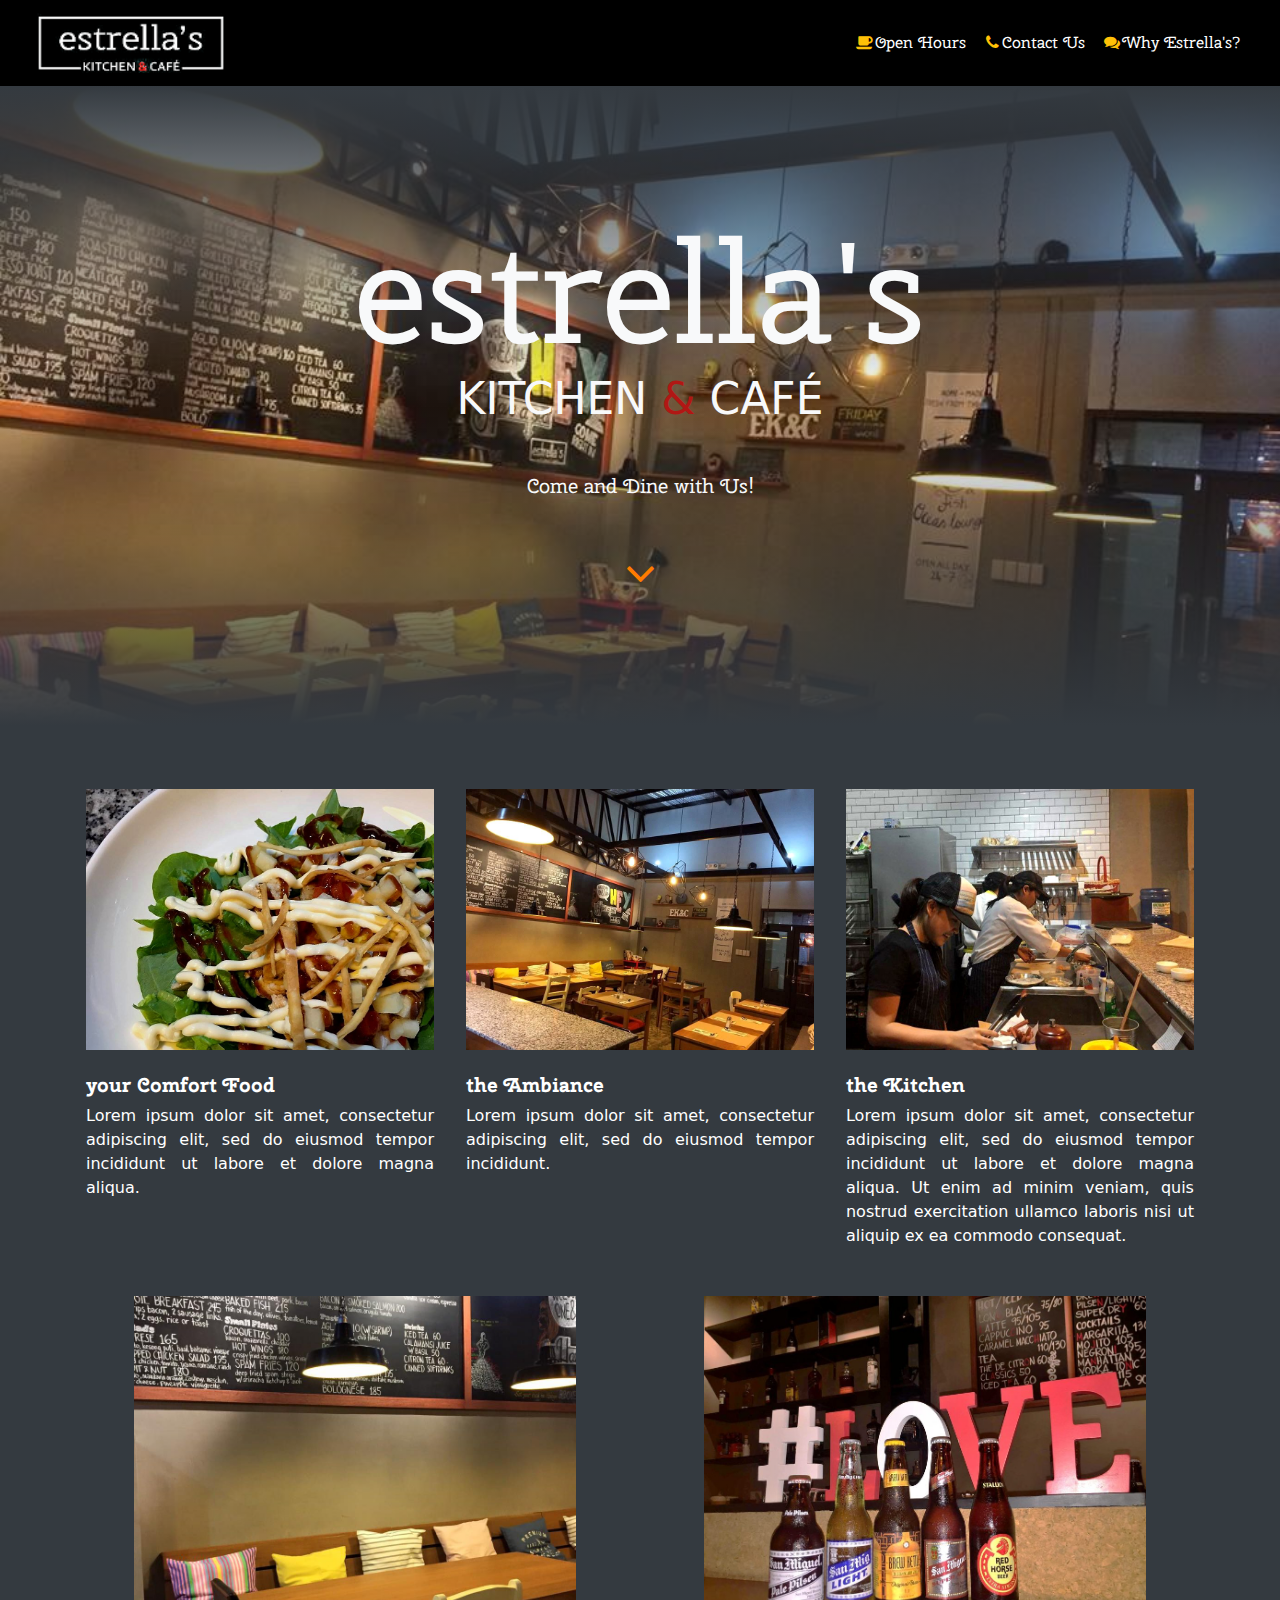
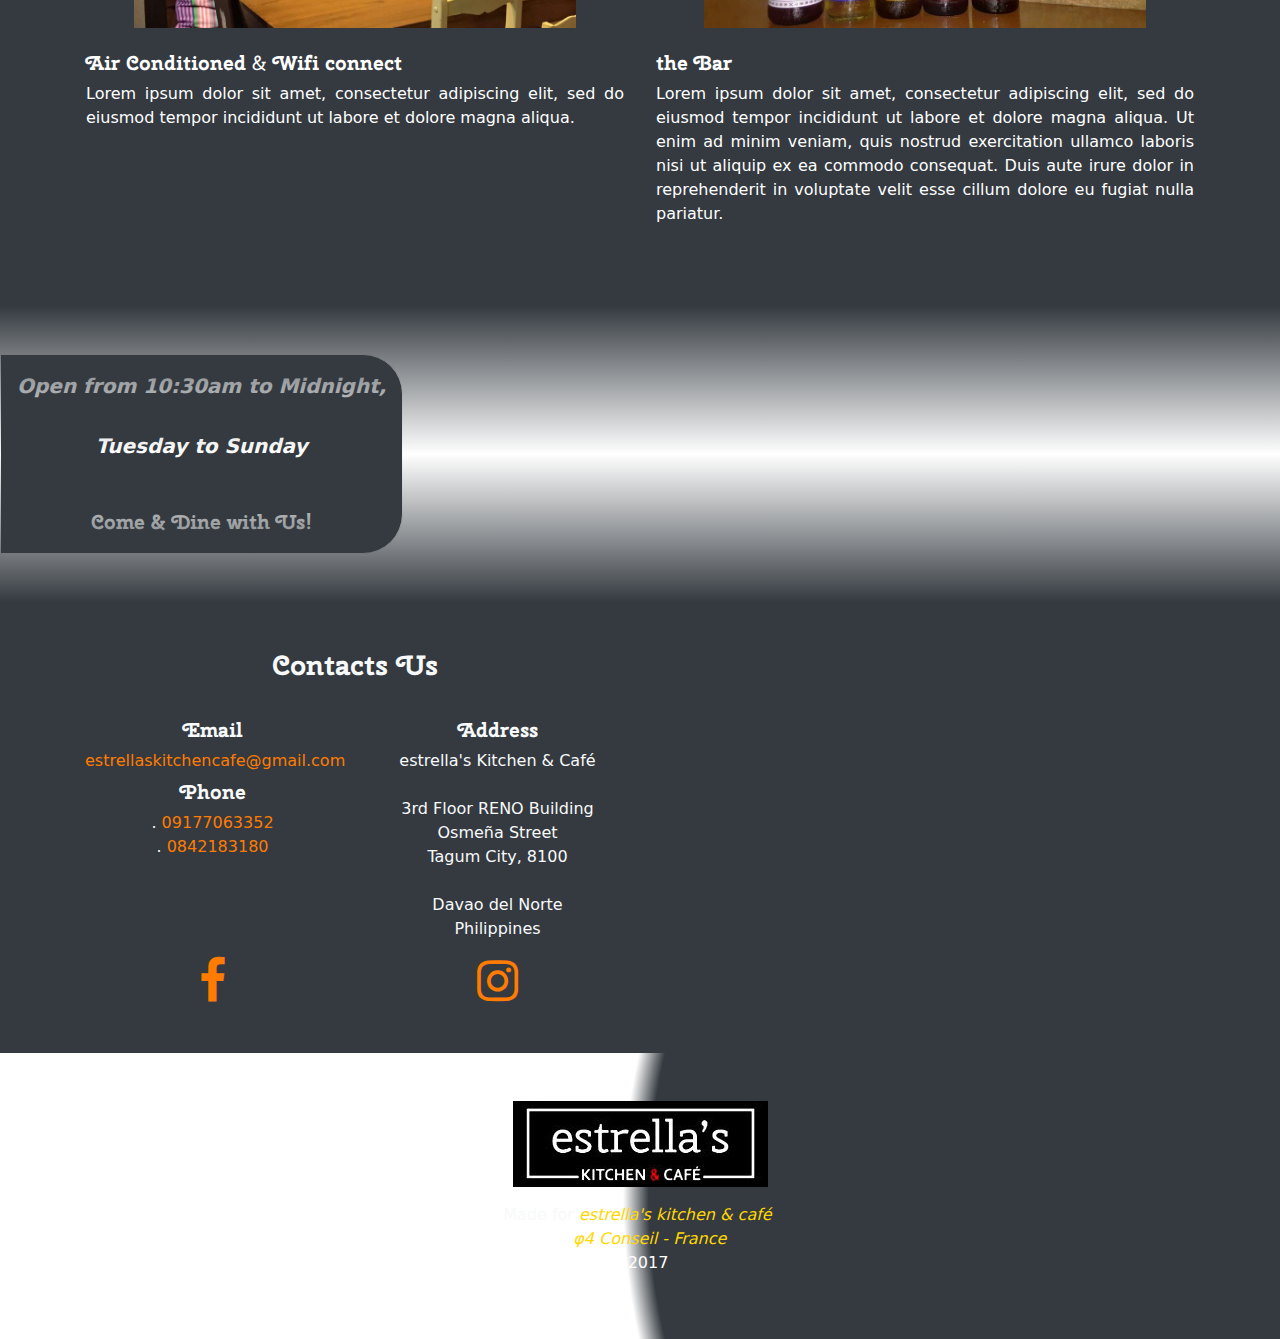
<file: index.html>
<!DOCTYPE html>
<html>

<head>
  <meta charset="UTF-8">
  <meta http-equiv="X-UA-Compatible" content="IE=edge">
  <meta name="viewport" content="width=device-width, initial-scale=1">
  <meta name="keywords" content="restaurant, tagum city">
  <meta name="description" content="Come &amp; dine with Us!">
  <title>estrella's kitchen &amp; café</title>
  <base href="https://zephir2008.github.io/Estrellas2/">
  <link rel="stylesheet" href="css/main.css" type="text/css">
  <!-- <link rel="stylesheet" href="https://cdnjs.cloudflare.com/ajax/libs/font-awesome/4.7.0/css/font-awesome.min.css" type="text/css"> -->
  <link rel="stylesheet" href="css/font-awesome.min.css" type="text/css">
  <!-- <link rel="stylesheet" href="https://fonts.googleapis.com/icon?family=Material+Icons"> -->
  <!-- <base href="/srv/http/Estrellas/"> -->
  <link rel="icon" href="image/foodLogo.jpg"> </head>

<body>
  <div class="to-top">
    <a href="#top" id="MVTOP" class="js-scrollTo"><i class="fa fa-angle-double-up text-warning fa-3x"></i></a>
  </div>
  <nav class="navbar navbar-expand-md navbar-light my-6 bgBlack fixed-top bg-dark" id="HEAD">
    <div class="container-fluid">
      <a class="navbar-brand js-scrollTo" href="#top">
        <img src="image/grpLOGO White.png" width="200" height="60" class="d-inline-block align-top" alt=""> </a>
      <button class="navbar-toggler navbar-toggler-right bg-light" type="button" data-toggle="collapse" data-target="#navbar3SupportedContent" aria-controls="navbar3SupportedContent" aria-expanded="false" aria-label="Toggle navigation"> <span class="navbar-toggler-icon"></span> </button>
      <div class="collapse navbar-collapse text-center justify-content-end" id="navbar3SupportedContent">
        <ul class="navbar-nav">
          <li class="nav-item estrellas">
            <a class="nav-link text-white js-scrollTo" href="#HOURS"><i class="fa fa-fw fa-coffee text-warning"></i>Open Hours</a>
          </li>
          <li class="nav-item estrellas">
            <a class="nav-link text-white js-scrollTo" href="#CONTACT"><i class="fa fa-fw fa-phone text-warning"></i>Contact Us</a>
          </li>
          <li class="nav-item estrellas">
            <a class="nav-link text-white js-scrollTo" href="#WHY"><i class="fa fa-fw fa-comments text-warning"></i>Why Estrella's?</a>
          </li>
        </ul>
      </div>
    </div>
  </nav>
  <div class="text-center lockTop spacetop py-3 dbl-gradient-orverlay-dark" style="background-image: url(&quot;image/D2a1.jpg&quot;);" id="top">
    <div class="container py-3">
      <div class="row">
        <div class="col-md-12 my-5 py-5">
          <h1 class="mb-1 autosize text-light autosize1">estrella's</h1>
          <p class="mb-5 my-0 text-uppercase display-4 text-light autosize2"><b>kitchen <span style="color: #B11714;">&amp;</span> café</b></p>
          <p class="lead mb-5 estrellas display-5 my-0 text-light">Come and Dine with Us!</p>
          <a href="#WHY" class="js-scrollTo"><i class="fa d-inline fa-angle-down fa-3x"></i></a>
        </div>
      </div>
    </div>
  </div>
  <div class="text-light bg-dark py-5" id="WHY">
    <div class="container">
      <div class="row">
        <div class="col-md-4 onover p-3">
          <a href="html/comfortfood.html" class="">
            <img class="img-fluid d-block mb-4" src="image/gallery/f_salad.jpg">
            <h5 class="text-white"><b>your Comfort Food</b>
              <br> </h5>
            <p class="mt-1 text-justify text-white">Lorem ipsum dolor sit amet, consectetur adipiscing elit, sed do eiusmod tempor incididunt ut labore et dolore magna aliqua. </p>
          </a>
        </div>
        <div class="col-md-4 onover p-3">
          <a href="html/ambiance.html" class="bg-dark">
            <img class="img-fluid d-block mb-4" src="image/gallery/s_room.jpg">
            <h5 class="text-white"><b>the Ambiance</b>
              <br> </h5>
            <p class="mt-1 text-justify text-white">Lorem ipsum dolor sit amet, consectetur adipiscing elit, sed do eiusmod tempor incididunt.</p>
          </a>
        </div>
        <div class="col-md-4 onover p-3">
          <a href="html/kitchen.html">
            <img class="img-fluid d-block mb-4" src="image/gallery/s_team.jpg">
            <h5 class="text-white"><b>the Kitchen</b></h5>
            <p class="mt-1 text-justify text-white">Lorem ipsum dolor sit amet, consectetur adipiscing elit, sed do eiusmod tempor incididunt ut labore et dolore magna aliqua. Ut enim ad minim veniam, quis nostrud exercitation ullamco laboris nisi ut aliquip ex ea commodo consequat.</p>
          </a>
        </div>
      </div>
      <div class="row">
        <div class="col-md-6 onover p-3">
          <a href="html/acwifi.html">
            <img class="img-fluid d-block mb-4 px-5" src="image/gallery/s_banket.jpg">
            <h5 class="text-white"><b>Air Conditioned</b> &amp;&nbsp;<b>Wifi connect</b></h5>
            <p class="mt-1 text-justify text-white">Lorem ipsum dolor sit amet, consectetur adipiscing elit, sed do eiusmod tempor incididunt ut labore et dolore magna aliqua.</p>
          </a>
        </div>
        <div class="col-md-6 onover p-3">
          <a href="html/bar.html">
            <img class="img-fluid d-block mb-4 px-5" src="image/gallery/f_beer.jpg">
            <h5 class="text-white"><b>the Bar</b></h5>
            <p class="mt-1 text-justify text-white">Lorem ipsum dolor sit amet, consectetur adipiscing elit, sed do eiusmod tempor incididunt ut labore et dolore magna aliqua. Ut enim ad minim veniam, quis nostrud exercitation ullamco laboris nisi ut aliquip ex ea commodo consequat. Duis aute
              irure dolor in reprehenderit in voluptate velit esse cillum dolore eu fugiat nulla pariatur.</p>
          </a>
        </div>
      </div>
    </div>
  </div>
  <div class="py-5 text-white imglock dbl-gradient-orverlay dbl-gradient-orverlay-dark" id="HOURS" style="background-image: url(&quot;image/gallery/s_people.jpg&quot;);">
    <div class="container-fluid">
      <div class="row w-50 text-center">
        <div class="roundbox p-3 text-white bg-dark border border-light">
          <p class="lead BoldText"><i>Open from 10:30am to Midnight,<br><br>Tuesday to Sunday</i>
            <br>
            <br> </p>
          <p class="lead m-0 estrellas BoldText text-center"><b class="">Come &amp; Dine with Us!</b></p>
        </div>
      </div>
    </div>
  </div>
  <!-- <script src="https://code.jquery.com/jquery-3.2.1.slim.min.js" integrity="sha384-KJ3o2DKtIkvYIK3UENzmM7KCkRr/rE9/Qpg6aAZGJwFDMVNA/GpGFF93hXpG5KkN" crossorigin="anonymous"></script> -->
  <div class="Sized280 text-light py-5 bg-dark" id="CONTACT">
    <div class="container">
      <div class="row">
        <div class="col-md-6 text-center align-self-center">
          <h3><b>Contacts Us</b>
            <br>
            <br> </h3>
          <div class="row">
            <div class="col-md-6">
              <h5><b>Email</b></h5>
              <p class="mb-2">
                <a href="mailto:estrellaskitchencafe@gmail.com">estrellaskitchencafe@gmail.com</a>
              </p>
              <h5><b>Phone</b></h5>
              <p class="mb-2">.
                <a href="tel:09177063352">09177063352</a>
                <br>.
                <a href="tel:0842183180">0842183180</a>
              </p>
            </div>
            <div class="col-md-6">
              <h5><b>Address</b></h5>
              <p class="mb-8">estrella's Kitchen &amp; Café
                <br>
                <br>3rd Floor RENO Building
                <br>Osmeña Street
                <br>Tagum City, 8100
                <br>
                <br>Davao del Norte
                <br>Philippines</p>
            </div>
          </div>
          <div class="row">
            <div class="col-md-6">
              <a href="https://www.facebook.com/estrellaskitchencafe/" target="blank"><i class="fa fa-3x fa-facebook"></i></a>
            </div>
            <div class="col-md-6">
              <a href="https://www.instagram.com/estrellaskitchencafe/" target="blank"><i class="fa fa-3x fa-instagram"></i></a>
            </div>
            <!--<div class="col-md-6">--></div>
        </div>
        <div class="col-md-6 text-center align-self-center">
          <div class="google-map2">
            <iframe style="border:0" allowfullscreen="" frameborder="0" class="google-map2" src="https://www.google.com/maps/embed/v1/place?key=AIzaSyA0Dx_boXQiwvdz8sJHoYeZNVTdoWONYkU&amp;q=place_id:ChIJmT8fYQ1T-TIR_D5tF3x8zJ4"></iframe>
          </div>
        </div>
      </div>
    </div>
  </div>
  <div class="imglock text-white py-5 gradient-slash" style="background-image: url(&quot;image/gallery/s_people.jpg&quot;);">
    <div class="container">
      <div class="row">
        <div class="col-md-12">
          <img class="img-fluid d-block mx-auto" src="image/foodLogo.jpg"> </div>
      </div>
      <div class="row">
        <div class="my-3 col-md-12 text-center">
          <p class="m-0 text-light" contenteditable="true">Made for <i style="color: gold">estrella's kitchen &amp; café</i>&nbsp; </p>
          <div>by <i style="color: gold">φ4 Conseil - France</i>&nbsp;</div>
          <div>©2017</div>
        </div>
      </div>
    </div>
  </div>
  <script src="js/jquery.min.js" type="text/javascript"></script>
  <!-- <script src="js/smooth-scroll.js" type="text/javascript"></script> -->
  <script src="https://cdnjs.cloudflare.com/ajax/libs/popper.js/1.11.0/umd/popper.min.js" crossorigin="anonymous" integrity="sha384-b/U6ypiBEHpOf/4+1nzFpr53nxSS+GLCkfwBdFNTxtclqqenISfwAzpKaMNFNmj4"></script>
  <script src="https://maxcdn.bootstrapcdn.com/bootstrap/4.0.0-beta/js/bootstrap.min.js" integrity="sha384-h0AbiXch4ZDo7tp9hKZ4TsHbi047NrKGLO3SEJAg45jXxnGIfYzk4Si90RDIqNm1" crossorigin="anonymous"></script>
  <script src="js/main.js" type="text/javascript"></script>
</body>

</html>
</file>
<file: css/main.css>
@import url("https://fonts.googleapis.com/css?family=Cherry Swash");
/*!
* Bootstrap 4.0.0-beta (https://getbootstrap.com)
* Copyright 2011-2017 The Bootstrap Authors
* Copyright 2011-2017 Twitter, Inc.
* Licensed under MIT (https://github.com/twbs/bootstrap/blob/master/LICENSE)
*/
.alert {
  padding: 0.75rem 1.25rem;
  margin-bottom: 1rem;
  border: 1px solid transparent;
  border-radius: 1rem; }

.alert-heading {
  color: inherit; }

.alert-link {
  font-weight: bold; }

.alert-dismissible .close {
  position: relative;
  top: -0.75rem;
  right: -1.25rem;
  padding: 0.75rem 1.25rem;
  color: inherit; }

.alert-primary {
  color: #004085;
  background-color: #cce5ff;
  border-color: #b8daff; }
  .alert-primary hr {
    border-top-color: #9fcdff; }
  .alert-primary .alert-link {
    color: #002752; }

.alert-secondary {
  color: #464a4e;
  background-color: #e7e8ea;
  border-color: #dddfe2; }
  .alert-secondary hr {
    border-top-color: #cfd2d6; }
  .alert-secondary .alert-link {
    color: #2e3133; }

.alert-success {
  color: #155724;
  background-color: #d4edda;
  border-color: #c3e6cb; }
  .alert-success hr {
    border-top-color: #b1dfbb; }
  .alert-success .alert-link {
    color: #0b2e13; }

.alert-info {
  color: #0c5460;
  background-color: #d1ecf1;
  border-color: #bee5eb; }
  .alert-info hr {
    border-top-color: #abdde5; }
  .alert-info .alert-link {
    color: #062c33; }

.alert-warning {
  color: #856404;
  background-color: #fff3cd;
  border-color: #ffeeba; }
  .alert-warning hr {
    border-top-color: #ffe8a1; }
  .alert-warning .alert-link {
    color: #533f03; }

.alert-danger {
  color: #721c24;
  background-color: #f8d7da;
  border-color: #f5c6cb; }
  .alert-danger hr {
    border-top-color: #f1b0b7; }
  .alert-danger .alert-link {
    color: #491217; }

.alert-light {
  color: #818182;
  background-color: #fefefe;
  border-color: #fdfdfe; }
  .alert-light hr {
    border-top-color: #ececf6; }
  .alert-light .alert-link {
    color: #686868; }

.alert-dark {
  color: #1b1e21;
  background-color: #d6d8d9;
  border-color: #c6c8ca; }
  .alert-dark hr {
    border-top-color: #b9bbbe; }
  .alert-dark .alert-link {
    color: #040505; }

.alert-ered {
  color: #5c0c0a;
  background-color: #efd1d0;
  border-color: #e9bebd; }
  .alert-ered hr {
    border-top-color: #e3abaa; }
  .alert-ered .alert-link {
    color: #2e0605; }

.badge {
  display: inline-block;
  padding: 0.25em 0.4em;
  font-size: 75%;
  font-weight: bold;
  line-height: 1;
  color: #fff;
  text-align: center;
  white-space: nowrap;
  vertical-align: baseline;
  border-radius: 1rem; }
  .badge:empty {
    display: none; }

.btn .badge {
  position: relative;
  top: -1px; }

.badge-pill {
  padding-right: 0.6em;
  padding-left: 0.6em;
  border-radius: 10rem; }

.badge-primary {
  color: #fff;
  background-color: #007bff; }
  .badge-primary[href]:focus, .badge-primary[href]:hover {
    color: #fff;
    text-decoration: none;
    background-color: #0062cc; }

.badge-secondary {
  color: #fff;
  background-color: #868e96; }
  .badge-secondary[href]:focus, .badge-secondary[href]:hover {
    color: #fff;
    text-decoration: none;
    background-color: #6c757d; }

.badge-success {
  color: #fff;
  background-color: #28a745; }
  .badge-success[href]:focus, .badge-success[href]:hover {
    color: #fff;
    text-decoration: none;
    background-color: #1e7e34; }

.badge-info {
  color: #fff;
  background-color: #17a2b8; }
  .badge-info[href]:focus, .badge-info[href]:hover {
    color: #fff;
    text-decoration: none;
    background-color: #117a8b; }

.badge-warning {
  color: #111;
  background-color: #ffc107; }
  .badge-warning[href]:focus, .badge-warning[href]:hover {
    color: #111;
    text-decoration: none;
    background-color: #d39e00; }

.badge-danger {
  color: #fff;
  background-color: #dc3545; }
  .badge-danger[href]:focus, .badge-danger[href]:hover {
    color: #fff;
    text-decoration: none;
    background-color: #bd2130; }

.badge-light {
  color: #111;
  background-color: #f8f9fa; }
  .badge-light[href]:focus, .badge-light[href]:hover {
    color: #111;
    text-decoration: none;
    background-color: #dae0e5; }

.badge-dark {
  color: #fff;
  background-color: #343a40; }
  .badge-dark[href]:focus, .badge-dark[href]:hover {
    color: #fff;
    text-decoration: none;
    background-color: #1d2124; }

.badge-ered {
  color: #fff;
  background-color: #b11714; }
  .badge-ered[href]:focus, .badge-ered[href]:hover {
    color: #fff;
    text-decoration: none;
    background-color: #83110f; }

.breadcrumb {
  padding: 0.75rem 1rem;
  margin-bottom: 1rem;
  list-style: none;
  background-color: #e9ecef;
  border-radius: 1rem; }
  .breadcrumb::after {
    display: block;
    clear: both;
    content: ""; }

.breadcrumb-item {
  float: left; }
  .breadcrumb-item + .breadcrumb-item::before {
    display: inline-block;
    padding-right: 0.5rem;
    padding-left: 0.5rem;
    color: #868e96;
    content: "/"; }
  .breadcrumb-item + .breadcrumb-item:hover::before {
    text-decoration: underline; }
  .breadcrumb-item + .breadcrumb-item:hover::before {
    text-decoration: none; }
  .breadcrumb-item.active {
    color: #868e96; }

.btn-group,
.btn-group-vertical {
  position: relative;
  display: inline-flex;
  vertical-align: middle; }
  .btn-group > .btn,
  .btn-group-vertical > .btn {
    position: relative;
    flex: 0 1 auto; }
    .btn-group > .btn:hover,
    .btn-group-vertical > .btn:hover {
      z-index: 2; }
    .btn-group > .btn:focus, .btn-group > .btn:active, .btn-group > .btn.active,
    .btn-group-vertical > .btn:focus,
    .btn-group-vertical > .btn:active,
    .btn-group-vertical > .btn.active {
      z-index: 2; }
  .btn-group .btn + .btn,
  .btn-group .btn + .btn-group,
  .btn-group .btn-group + .btn,
  .btn-group .btn-group + .btn-group,
  .btn-group-vertical .btn + .btn,
  .btn-group-vertical .btn + .btn-group,
  .btn-group-vertical .btn-group + .btn,
  .btn-group-vertical .btn-group + .btn-group {
    margin-left: -1px; }

.btn-toolbar {
  display: flex;
  flex-wrap: wrap;
  justify-content: flex-start; }
  .btn-toolbar .input-group {
    width: auto; }

.btn-group > .btn:not(:first-child):not(:last-child):not(.dropdown-toggle) {
  border-radius: 0; }

.btn-group > .btn:first-child {
  margin-left: 0; }
  .btn-group > .btn:first-child:not(:last-child):not(.dropdown-toggle) {
    border-top-right-radius: 0;
    border-bottom-right-radius: 0; }

.btn-group > .btn:last-child:not(:first-child),
.btn-group > .dropdown-toggle:not(:first-child) {
  border-top-left-radius: 0;
  border-bottom-left-radius: 0; }

.btn-group > .btn-group {
  float: left; }

.btn-group > .btn-group:not(:first-child):not(:last-child) > .btn {
  border-radius: 0; }

.btn-group > .btn-group:first-child:not(:last-child) > .btn:last-child,
.btn-group > .btn-group:first-child:not(:last-child) > .dropdown-toggle {
  border-top-right-radius: 0;
  border-bottom-right-radius: 0; }

.btn-group > .btn-group:last-child:not(:first-child) > .btn:first-child {
  border-top-left-radius: 0;
  border-bottom-left-radius: 0; }

.btn + .dropdown-toggle-split {
  padding-right: 0.5625rem;
  padding-left: 0.5625rem; }
  .btn + .dropdown-toggle-split::after {
    margin-left: 0; }

.btn-sm + .dropdown-toggle-split, .btn-group-sm > .btn + .dropdown-toggle-split {
  padding-right: 0.375rem;
  padding-left: 0.375rem; }

.btn-lg + .dropdown-toggle-split, .btn-group-lg > .btn + .dropdown-toggle-split {
  padding-right: 0.75rem;
  padding-left: 0.75rem; }

.btn-group-vertical {
  flex-direction: column;
  align-items: flex-start;
  justify-content: center; }
  .btn-group-vertical .btn,
  .btn-group-vertical .btn-group {
    width: 100%; }
  .btn-group-vertical > .btn + .btn,
  .btn-group-vertical > .btn + .btn-group,
  .btn-group-vertical > .btn-group + .btn,
  .btn-group-vertical > .btn-group + .btn-group {
    margin-top: -1px;
    margin-left: 0; }
  .btn-group-vertical > .btn:not(:first-child):not(:last-child) {
    border-radius: 0; }
  .btn-group-vertical:first-child:not(:last-child) {
    border-bottom-right-radius: 0;
    border-bottom-left-radius: 0; }
  .btn-group-vertical:last-child:not(:first-child) {
    border-top-left-radius: 0;
    border-top-right-radius: 0; }
  .btn-group-vertical > .btn-group:not(:first-child):not(:last-child) > .btn {
    border-radius: 0; }
  .btn-group-vertical > .btn-group:first-child:not(:last-child) > .btn:last-child,
  .btn-group-vertical > .btn-group:first-child:not(:last-child) > .dropdown-toggle {
    border-bottom-right-radius: 0;
    border-bottom-left-radius: 0; }
  .btn-group-vertical > .btn-group:last-child:not(:first-child) > .btn:first-child {
    border-top-left-radius: 0;
    border-top-right-radius: 0; }

[data-toggle="buttons"] > .btn input[type="radio"],
[data-toggle="buttons"] > .btn input[type="checkbox"],
[data-toggle="buttons"] > .btn-group > .btn input[type="radio"],
[data-toggle="buttons"] > .btn-group > .btn input[type="checkbox"] {
  position: absolute;
  clip: rect(0, 0, 0, 0);
  pointer-events: none; }

.btn {
  display: inline-block;
  font-weight: normal;
  text-align: center;
  white-space: nowrap;
  vertical-align: middle;
  user-select: none;
  border: 1px solid transparent;
  padding: 0.5rem 0.75rem;
  font-size: 1rem;
  line-height: 1.25;
  border-radius: 1rem;
  transition: background-color 0.15s ease-in-out, border-color 0.15s ease-in-out, box-shadow 0.15s ease-in-out; }
  .btn:focus, .btn:hover {
    text-decoration: none; }
  .btn:focus, .btn.focus {
    outline: 0;
    box-shadow: 0 0 0 3px rgba(0, 123, 255, 0.25); }
  .btn.disabled, .btn:disabled {
    opacity: .65; }
  .btn:active, .btn.active {
    background-image: none; }

a.btn.disabled,
fieldset[disabled] a.btn {
  pointer-events: none; }

.btn-primary {
  color: #fff;
  background-color: #007bff;
  border-color: #007bff; }
  .btn-primary:hover {
    color: #fff;
    background-color: #0069d9;
    border-color: #0062cc; }
  .btn-primary:focus, .btn-primary.focus {
    box-shadow: 0 0 0 3px rgba(0, 123, 255, 0.5); }
  .btn-primary.disabled, .btn-primary:disabled {
    background-color: #007bff;
    border-color: #007bff; }
  .btn-primary:active, .btn-primary.active,
  .show > .btn-primary.dropdown-toggle {
    background-color: #0069d9;
    background-image: none;
    border-color: #0062cc; }

.btn-secondary {
  color: #fff;
  background-color: #868e96;
  border-color: #868e96; }
  .btn-secondary:hover {
    color: #fff;
    background-color: #727b84;
    border-color: #6c757d; }
  .btn-secondary:focus, .btn-secondary.focus {
    box-shadow: 0 0 0 3px rgba(134, 142, 150, 0.5); }
  .btn-secondary.disabled, .btn-secondary:disabled {
    background-color: #868e96;
    border-color: #868e96; }
  .btn-secondary:active, .btn-secondary.active,
  .show > .btn-secondary.dropdown-toggle {
    background-color: #727b84;
    background-image: none;
    border-color: #6c757d; }

.btn-success {
  color: #fff;
  background-color: #28a745;
  border-color: #28a745; }
  .btn-success:hover {
    color: #fff;
    background-color: #218838;
    border-color: #1e7e34; }
  .btn-success:focus, .btn-success.focus {
    box-shadow: 0 0 0 3px rgba(40, 167, 69, 0.5); }
  .btn-success.disabled, .btn-success:disabled {
    background-color: #28a745;
    border-color: #28a745; }
  .btn-success:active, .btn-success.active,
  .show > .btn-success.dropdown-toggle {
    background-color: #218838;
    background-image: none;
    border-color: #1e7e34; }

.btn-info {
  color: #fff;
  background-color: #17a2b8;
  border-color: #17a2b8; }
  .btn-info:hover {
    color: #fff;
    background-color: #138496;
    border-color: #117a8b; }
  .btn-info:focus, .btn-info.focus {
    box-shadow: 0 0 0 3px rgba(23, 162, 184, 0.5); }
  .btn-info.disabled, .btn-info:disabled {
    background-color: #17a2b8;
    border-color: #17a2b8; }
  .btn-info:active, .btn-info.active,
  .show > .btn-info.dropdown-toggle {
    background-color: #138496;
    background-image: none;
    border-color: #117a8b; }

.btn-warning {
  color: #111;
  background-color: #ffc107;
  border-color: #ffc107; }
  .btn-warning:hover {
    color: #111;
    background-color: #e0a800;
    border-color: #d39e00; }
  .btn-warning:focus, .btn-warning.focus {
    box-shadow: 0 0 0 3px rgba(255, 193, 7, 0.5); }
  .btn-warning.disabled, .btn-warning:disabled {
    background-color: #ffc107;
    border-color: #ffc107; }
  .btn-warning:active, .btn-warning.active,
  .show > .btn-warning.dropdown-toggle {
    background-color: #e0a800;
    background-image: none;
    border-color: #d39e00; }

.btn-danger {
  color: #fff;
  background-color: #dc3545;
  border-color: #dc3545; }
  .btn-danger:hover {
    color: #fff;
    background-color: #c82333;
    border-color: #bd2130; }
  .btn-danger:focus, .btn-danger.focus {
    box-shadow: 0 0 0 3px rgba(220, 53, 69, 0.5); }
  .btn-danger.disabled, .btn-danger:disabled {
    background-color: #dc3545;
    border-color: #dc3545; }
  .btn-danger:active, .btn-danger.active,
  .show > .btn-danger.dropdown-toggle {
    background-color: #c82333;
    background-image: none;
    border-color: #bd2130; }

.btn-light {
  color: #111;
  background-color: #f8f9fa;
  border-color: #f8f9fa; }
  .btn-light:hover {
    color: #111;
    background-color: #e2e6ea;
    border-color: #dae0e5; }
  .btn-light:focus, .btn-light.focus {
    box-shadow: 0 0 0 3px rgba(248, 249, 250, 0.5); }
  .btn-light.disabled, .btn-light:disabled {
    background-color: #f8f9fa;
    border-color: #f8f9fa; }
  .btn-light:active, .btn-light.active,
  .show > .btn-light.dropdown-toggle {
    background-color: #e2e6ea;
    background-image: none;
    border-color: #dae0e5; }

.btn-dark {
  color: #fff;
  background-color: #343a40;
  border-color: #343a40; }
  .btn-dark:hover {
    color: #fff;
    background-color: #23272b;
    border-color: #1d2124; }
  .btn-dark:focus, .btn-dark.focus {
    box-shadow: 0 0 0 3px rgba(52, 58, 64, 0.5); }
  .btn-dark.disabled, .btn-dark:disabled {
    background-color: #343a40;
    border-color: #343a40; }
  .btn-dark:active, .btn-dark.active,
  .show > .btn-dark.dropdown-toggle {
    background-color: #23272b;
    background-image: none;
    border-color: #1d2124; }

.btn-ered {
  color: #fff;
  background-color: #b11714;
  border-color: #b11714; }
  .btn-ered:hover {
    color: #fff;
    background-color: #8f1310;
    border-color: #83110f; }
  .btn-ered:focus, .btn-ered.focus {
    box-shadow: 0 0 0 3px rgba(177, 23, 20, 0.5); }
  .btn-ered.disabled, .btn-ered:disabled {
    background-color: #b11714;
    border-color: #b11714; }
  .btn-ered:active, .btn-ered.active,
  .show > .btn-ered.dropdown-toggle {
    background-color: #8f1310;
    background-image: none;
    border-color: #83110f; }

.btn-outline-primary {
  color: #007bff;
  background-color: transparent;
  background-image: none;
  border-color: #007bff; }
  .btn-outline-primary:hover {
    color: #fff;
    background-color: #007bff;
    border-color: #007bff; }
  .btn-outline-primary:focus, .btn-outline-primary.focus {
    box-shadow: 0 0 0 3px rgba(0, 123, 255, 0.5); }
  .btn-outline-primary.disabled, .btn-outline-primary:disabled {
    color: #007bff;
    background-color: transparent; }
  .btn-outline-primary:active, .btn-outline-primary.active,
  .show > .btn-outline-primary.dropdown-toggle {
    color: #fff;
    background-color: #007bff;
    border-color: #007bff; }

.btn-outline-secondary {
  color: #868e96;
  background-color: transparent;
  background-image: none;
  border-color: #868e96; }
  .btn-outline-secondary:hover {
    color: #fff;
    background-color: #868e96;
    border-color: #868e96; }
  .btn-outline-secondary:focus, .btn-outline-secondary.focus {
    box-shadow: 0 0 0 3px rgba(134, 142, 150, 0.5); }
  .btn-outline-secondary.disabled, .btn-outline-secondary:disabled {
    color: #868e96;
    background-color: transparent; }
  .btn-outline-secondary:active, .btn-outline-secondary.active,
  .show > .btn-outline-secondary.dropdown-toggle {
    color: #fff;
    background-color: #868e96;
    border-color: #868e96; }

.btn-outline-success {
  color: #28a745;
  background-color: transparent;
  background-image: none;
  border-color: #28a745; }
  .btn-outline-success:hover {
    color: #fff;
    background-color: #28a745;
    border-color: #28a745; }
  .btn-outline-success:focus, .btn-outline-success.focus {
    box-shadow: 0 0 0 3px rgba(40, 167, 69, 0.5); }
  .btn-outline-success.disabled, .btn-outline-success:disabled {
    color: #28a745;
    background-color: transparent; }
  .btn-outline-success:active, .btn-outline-success.active,
  .show > .btn-outline-success.dropdown-toggle {
    color: #fff;
    background-color: #28a745;
    border-color: #28a745; }

.btn-outline-info {
  color: #17a2b8;
  background-color: transparent;
  background-image: none;
  border-color: #17a2b8; }
  .btn-outline-info:hover {
    color: #fff;
    background-color: #17a2b8;
    border-color: #17a2b8; }
  .btn-outline-info:focus, .btn-outline-info.focus {
    box-shadow: 0 0 0 3px rgba(23, 162, 184, 0.5); }
  .btn-outline-info.disabled, .btn-outline-info:disabled {
    color: #17a2b8;
    background-color: transparent; }
  .btn-outline-info:active, .btn-outline-info.active,
  .show > .btn-outline-info.dropdown-toggle {
    color: #fff;
    background-color: #17a2b8;
    border-color: #17a2b8; }

.btn-outline-warning {
  color: #ffc107;
  background-color: transparent;
  background-image: none;
  border-color: #ffc107; }
  .btn-outline-warning:hover {
    color: #fff;
    background-color: #ffc107;
    border-color: #ffc107; }
  .btn-outline-warning:focus, .btn-outline-warning.focus {
    box-shadow: 0 0 0 3px rgba(255, 193, 7, 0.5); }
  .btn-outline-warning.disabled, .btn-outline-warning:disabled {
    color: #ffc107;
    background-color: transparent; }
  .btn-outline-warning:active, .btn-outline-warning.active,
  .show > .btn-outline-warning.dropdown-toggle {
    color: #fff;
    background-color: #ffc107;
    border-color: #ffc107; }

.btn-outline-danger {
  color: #dc3545;
  background-color: transparent;
  background-image: none;
  border-color: #dc3545; }
  .btn-outline-danger:hover {
    color: #fff;
    background-color: #dc3545;
    border-color: #dc3545; }
  .btn-outline-danger:focus, .btn-outline-danger.focus {
    box-shadow: 0 0 0 3px rgba(220, 53, 69, 0.5); }
  .btn-outline-danger.disabled, .btn-outline-danger:disabled {
    color: #dc3545;
    background-color: transparent; }
  .btn-outline-danger:active, .btn-outline-danger.active,
  .show > .btn-outline-danger.dropdown-toggle {
    color: #fff;
    background-color: #dc3545;
    border-color: #dc3545; }

.btn-outline-light {
  color: #f8f9fa;
  background-color: transparent;
  background-image: none;
  border-color: #f8f9fa; }
  .btn-outline-light:hover {
    color: #fff;
    background-color: #f8f9fa;
    border-color: #f8f9fa; }
  .btn-outline-light:focus, .btn-outline-light.focus {
    box-shadow: 0 0 0 3px rgba(248, 249, 250, 0.5); }
  .btn-outline-light.disabled, .btn-outline-light:disabled {
    color: #f8f9fa;
    background-color: transparent; }
  .btn-outline-light:active, .btn-outline-light.active,
  .show > .btn-outline-light.dropdown-toggle {
    color: #fff;
    background-color: #f8f9fa;
    border-color: #f8f9fa; }

.btn-outline-dark {
  color: #343a40;
  background-color: transparent;
  background-image: none;
  border-color: #343a40; }
  .btn-outline-dark:hover {
    color: #fff;
    background-color: #343a40;
    border-color: #343a40; }
  .btn-outline-dark:focus, .btn-outline-dark.focus {
    box-shadow: 0 0 0 3px rgba(52, 58, 64, 0.5); }
  .btn-outline-dark.disabled, .btn-outline-dark:disabled {
    color: #343a40;
    background-color: transparent; }
  .btn-outline-dark:active, .btn-outline-dark.active,
  .show > .btn-outline-dark.dropdown-toggle {
    color: #fff;
    background-color: #343a40;
    border-color: #343a40; }

.btn-outline-ered {
  color: #b11714;
  background-color: transparent;
  background-image: none;
  border-color: #b11714; }
  .btn-outline-ered:hover {
    color: #fff;
    background-color: #b11714;
    border-color: #b11714; }
  .btn-outline-ered:focus, .btn-outline-ered.focus {
    box-shadow: 0 0 0 3px rgba(177, 23, 20, 0.5); }
  .btn-outline-ered.disabled, .btn-outline-ered:disabled {
    color: #b11714;
    background-color: transparent; }
  .btn-outline-ered:active, .btn-outline-ered.active,
  .show > .btn-outline-ered.dropdown-toggle {
    color: #fff;
    background-color: #b11714;
    border-color: #b11714; }

.btn-link {
  font-weight: normal;
  color: #FF7C00;
  background-color: transparent;
  border-radius: 0; }
  .btn-link:hover {
    color: #b35700;
    text-decoration: underline;
    background-color: transparent;
    border-color: transparent; }
  .btn-link:focus, .btn-link.focus {
    border-color: transparent;
    box-shadow: none; }
  .btn-link:disabled, .btn-link.disabled {
    color: #868e96; }

.btn-lg, .btn-group-lg > .btn {
  padding: 0.5rem 1rem;
  font-size: 1.25rem;
  line-height: 1.5;
  border-radius: 1.2rem; }

.btn-sm, .btn-group-sm > .btn {
  padding: 0.25rem 0.5rem;
  font-size: 0.875rem;
  line-height: 1.5;
  border-radius: 0.8rem; }

.btn-block {
  display: block;
  width: 100%; }

.btn-block + .btn-block {
  margin-top: 0.5rem; }

input[type="submit"].btn-block,
input[type="reset"].btn-block,
input[type="button"].btn-block {
  width: 100%; }

.card {
  position: relative;
  display: flex;
  flex-direction: column;
  min-width: 0;
  word-wrap: break-word;
  background-color: #fff;
  background-clip: border-box;
  border: 1px solid rgba(0, 0, 0, 0.125);
  border-radius: 1rem; }

.card-body {
  flex: 1 1 auto;
  padding: 1.25rem; }

.card-title {
  margin-bottom: 0.75rem; }

.card-subtitle {
  margin-top: -0.375rem;
  margin-bottom: 0; }

.card-text:last-child {
  margin-bottom: 0; }

.card-link:hover {
  text-decoration: none; }

.card-link + .card-link {
  margin-left: 1.25rem; }

.card > .list-group:first-child .list-group-item:first-child {
  border-top-left-radius: 1rem;
  border-top-right-radius: 1rem; }

.card > .list-group:last-child .list-group-item:last-child {
  border-bottom-right-radius: 1rem;
  border-bottom-left-radius: 1rem; }

.card-header {
  padding: 0.75rem 1.25rem;
  margin-bottom: 0;
  background-color: rgba(0, 0, 0, 0.03);
  border-bottom: 1px solid rgba(0, 0, 0, 0.125); }
  .card-header:first-child {
    border-radius: calc(1rem - 1px) calc(1rem - 1px) 0 0; }

.card-footer {
  padding: 0.75rem 1.25rem;
  background-color: rgba(0, 0, 0, 0.03);
  border-top: 1px solid rgba(0, 0, 0, 0.125); }
  .card-footer:last-child {
    border-radius: 0 0 calc(1rem - 1px) calc(1rem - 1px); }

.card-header-tabs {
  margin-right: -0.625rem;
  margin-bottom: -0.75rem;
  margin-left: -0.625rem;
  border-bottom: 0; }

.card-header-pills {
  margin-right: -0.625rem;
  margin-left: -0.625rem; }

.card-img-overlay {
  position: absolute;
  top: 0;
  right: 0;
  bottom: 0;
  left: 0;
  padding: 1.25rem; }

.card-img {
  width: 100%;
  border-radius: calc(1rem - 1px); }

.card-img-top {
  width: 100%;
  border-top-left-radius: calc(1rem - 1px);
  border-top-right-radius: calc(1rem - 1px); }

.card-img-bottom {
  width: 100%;
  border-bottom-right-radius: calc(1rem - 1px);
  border-bottom-left-radius: calc(1rem - 1px); }

.card-deck {
  display: flex;
  flex-direction: column; }
  .card-deck .card {
    margin-bottom: 15px; }
  @media (min-width: 576px) {
    .card-deck {
      flex-flow: row wrap;
      margin-right: -15px;
      margin-left: -15px; }
      .card-deck .card {
        display: flex;
        flex: 1 0 0%;
        flex-direction: column;
        margin-right: 15px;
        margin-bottom: 0;
        margin-left: 15px; } }

.card-group {
  display: flex;
  flex-direction: column; }
  .card-group .card {
    margin-bottom: 15px; }
  @media (min-width: 576px) {
    .card-group {
      flex-flow: row wrap; }
      .card-group .card {
        flex: 1 0 0%; }
        .card-group .card + .card {
          margin-bottom: 0;
          margin-left: 0;
          border-left: 0; }
        .card-group .card:first-child {
          border-top-right-radius: 0;
          border-bottom-right-radius: 0; }
          .card-group .card:first-child .card-img-top {
            border-top-right-radius: 0; }
          .card-group .card:first-child .card-img-bottom {
            border-bottom-right-radius: 0; }
        .card-group .card:last-child {
          border-top-left-radius: 0;
          border-bottom-left-radius: 0; }
          .card-group .card:last-child .card-img-top {
            border-top-left-radius: 0; }
          .card-group .card:last-child .card-img-bottom {
            border-bottom-left-radius: 0; }
        .card-group .card:not(:first-child):not(:last-child) {
          border-radius: 0; }
          .card-group .card:not(:first-child):not(:last-child) .card-img-top,
          .card-group .card:not(:first-child):not(:last-child) .card-img-bottom {
            border-radius: 0; } }

.card-columns .card {
  margin-bottom: 0.75rem; }

@media (min-width: 576px) {
  .card-columns {
    column-count: 3;
    column-gap: 1.25rem; }
    .card-columns .card {
      display: inline-block;
      width: 100%; } }

.carousel {
  position: relative; }

.carousel-inner {
  position: relative;
  width: 100%;
  overflow: hidden; }

.carousel-item {
  position: relative;
  display: none;
  align-items: center;
  width: 100%;
  transition: transform 0.6s ease;
  backface-visibility: hidden;
  perspective: 1000px; }

.carousel-item.active,
.carousel-item-next,
.carousel-item-prev {
  display: block; }

.carousel-item-next,
.carousel-item-prev {
  position: absolute;
  top: 0; }

.carousel-item-next.carousel-item-left,
.carousel-item-prev.carousel-item-right {
  transform: translateX(0); }
  @supports (transform-style: preserve-3d) {
    .carousel-item-next.carousel-item-left,
    .carousel-item-prev.carousel-item-right {
      transform: translate3d(0, 0, 0); } }

.carousel-item-next,
.active.carousel-item-right {
  transform: translateX(100%); }
  @supports (transform-style: preserve-3d) {
    .carousel-item-next,
    .active.carousel-item-right {
      transform: translate3d(100%, 0, 0); } }

.carousel-item-prev,
.active.carousel-item-left {
  transform: translateX(-100%); }
  @supports (transform-style: preserve-3d) {
    .carousel-item-prev,
    .active.carousel-item-left {
      transform: translate3d(-100%, 0, 0); } }

.carousel-control-prev,
.carousel-control-next {
  position: absolute;
  top: 0;
  bottom: 0;
  display: flex;
  align-items: center;
  justify-content: center;
  width: 15%;
  color: #fff;
  text-align: center;
  opacity: 0.5; }
  .carousel-control-prev:focus, .carousel-control-prev:hover,
  .carousel-control-next:focus,
  .carousel-control-next:hover {
    color: #fff;
    text-decoration: none;
    outline: 0;
    opacity: .9; }

.carousel-control-prev {
  left: 0; }

.carousel-control-next {
  right: 0; }

.carousel-control-prev-icon,
.carousel-control-next-icon {
  display: inline-block;
  width: 20px;
  height: 20px;
  background: transparent no-repeat center center;
  background-size: 100% 100%; }

.carousel-control-prev-icon {
  background-image: url("data:image/svg+xml;charset=utf8,%3Csvg xmlns='http://www.w3.org/2000/svg' fill='%23fff' viewBox='0 0 8 8'%3E%3Cpath d='M4 0l-4 4 4 4 1.5-1.5-2.5-2.5 2.5-2.5-1.5-1.5z'/%3E%3C/svg%3E"); }

.carousel-control-next-icon {
  background-image: url("data:image/svg+xml;charset=utf8,%3Csvg xmlns='http://www.w3.org/2000/svg' fill='%23fff' viewBox='0 0 8 8'%3E%3Cpath d='M1.5 0l-1.5 1.5 2.5 2.5-2.5 2.5 1.5 1.5 4-4-4-4z'/%3E%3C/svg%3E"); }

.carousel-indicators {
  position: absolute;
  right: 0;
  bottom: 10px;
  left: 0;
  z-index: 15;
  display: flex;
  justify-content: center;
  padding-left: 0;
  margin-right: 15%;
  margin-left: 15%;
  list-style: none; }
  .carousel-indicators li {
    position: relative;
    flex: 0 1 auto;
    width: 30px;
    height: 3px;
    margin-right: 3px;
    margin-left: 3px;
    text-indent: -999px;
    background-color: rgba(255, 255, 255, 0.5); }
    .carousel-indicators li::before {
      position: absolute;
      top: -10px;
      left: 0;
      display: inline-block;
      width: 100%;
      height: 10px;
      content: ""; }
    .carousel-indicators li::after {
      position: absolute;
      bottom: -10px;
      left: 0;
      display: inline-block;
      width: 100%;
      height: 10px;
      content: ""; }
  .carousel-indicators .active {
    background-color: #fff; }

.carousel-caption {
  position: absolute;
  right: 15%;
  bottom: 20px;
  left: 15%;
  z-index: 10;
  padding-top: 20px;
  padding-bottom: 20px;
  color: #fff;
  text-align: center; }

.close {
  float: right;
  font-size: 1.5rem;
  font-weight: bold;
  line-height: 1;
  color: #000;
  text-shadow: 0 1px 0 #fff;
  opacity: .5; }
  .close:focus, .close:hover {
    color: #000;
    text-decoration: none;
    opacity: .75; }

button.close {
  padding: 0;
  background: transparent;
  border: 0;
  -webkit-appearance: none; }

code,
kbd,
pre,
samp {
  font-family: "SFMono-Regular", Menlo, Monaco, Consolas, "Liberation Mono", "Courier New", monospace; }

code {
  padding: 0.2rem 0.4rem;
  font-size: 90%;
  color: #bd4147;
  background-color: #f8f9fa;
  border-radius: 1rem; }
  a > code {
    padding: 0;
    color: inherit;
    background-color: inherit; }

kbd {
  padding: 0.2rem 0.4rem;
  font-size: 90%;
  color: #fff;
  background-color: #212529;
  border-radius: 0.8rem; }
  kbd kbd {
    padding: 0;
    font-size: 100%;
    font-weight: bold; }

pre {
  display: block;
  margin-top: 0;
  margin-bottom: 1rem;
  font-size: 90%;
  color: #212529; }
  pre code {
    padding: 0;
    font-size: inherit;
    color: inherit;
    background-color: transparent;
    border-radius: 0; }

.pre-scrollable {
  max-height: 340px;
  overflow-y: scroll; }

.custom-control {
  position: relative;
  display: inline-flex;
  min-height: 1.5rem;
  padding-left: 1.5rem;
  margin-right: 1rem; }

.custom-control-input {
  position: absolute;
  z-index: -1;
  opacity: 0; }
  .custom-control-input:checked ~ .custom-control-indicator {
    color: #fff;
    background-color: #007bff; }
  .custom-control-input:focus ~ .custom-control-indicator {
    box-shadow: 0 0 0 1px white, 0 0 0 3px #007bff; }
  .custom-control-input:active ~ .custom-control-indicator {
    color: #fff;
    background-color: #b3d7ff; }
  .custom-control-input:disabled ~ .custom-control-indicator {
    background-color: #e9ecef; }
  .custom-control-input:disabled ~ .custom-control-description {
    color: #868e96; }

.custom-control-indicator {
  position: absolute;
  top: 0.25rem;
  left: 0;
  display: block;
  width: 1rem;
  height: 1rem;
  pointer-events: none;
  user-select: none;
  background-color: #ddd;
  background-repeat: no-repeat;
  background-position: center center;
  background-size: 50% 50%; }

.custom-checkbox .custom-control-indicator {
  border-radius: 1rem; }

.custom-checkbox .custom-control-input:checked ~ .custom-control-indicator {
  background-image: url("data:image/svg+xml;charset=utf8,%3Csvg xmlns='http://www.w3.org/2000/svg' viewBox='0 0 8 8'%3E%3Cpath fill='%23fff' d='M6.564.75l-3.59 3.612-1.538-1.55L0 4.26 2.974 7.25 8 2.193z'/%3E%3C/svg%3E"); }

.custom-checkbox .custom-control-input:indeterminate ~ .custom-control-indicator {
  background-color: #007bff;
  background-image: url("data:image/svg+xml;charset=utf8,%3Csvg xmlns='http://www.w3.org/2000/svg' viewBox='0 0 4 4'%3E%3Cpath stroke='%23fff' d='M0 2h4'/%3E%3C/svg%3E"); }

.custom-radio .custom-control-indicator {
  border-radius: 50%; }

.custom-radio .custom-control-input:checked ~ .custom-control-indicator {
  background-image: url("data:image/svg+xml;charset=utf8,%3Csvg xmlns='http://www.w3.org/2000/svg' viewBox='-4 -4 8 8'%3E%3Ccircle r='3' fill='%23fff'/%3E%3C/svg%3E"); }

.custom-controls-stacked {
  display: flex;
  flex-direction: column; }
  .custom-controls-stacked .custom-control {
    margin-bottom: 0.25rem; }
    .custom-controls-stacked .custom-control + .custom-control {
      margin-left: 0; }

.custom-select {
  display: inline-block;
  max-width: 100%;
  height: calc(2.25rem + 2px);
  padding: 0.375rem 1.75rem 0.375rem 0.75rem;
  line-height: 1.25;
  color: #495057;
  vertical-align: middle;
  background: #fff url("data:image/svg+xml;charset=utf8,%3Csvg xmlns='http://www.w3.org/2000/svg' viewBox='0 0 4 5'%3E%3Cpath fill='%23333' d='M2 0L0 2h4zm0 5L0 3h4z'/%3E%3C/svg%3E") no-repeat right 0.75rem center;
  background-clip: padding-box;
  background-size: 8px 10px;
  border: 1px solid rgba(0, 0, 0, 0.15);
  border-radius: 1rem;
  appearance: none; }
  .custom-select:focus {
    border-color: #80bdff;
    outline: none; }
    .custom-select:focus::-ms-value {
      color: #495057;
      background-color: #fff; }
  .custom-select:disabled {
    color: #868e96;
    background-color: #e9ecef; }
  .custom-select::-ms-expand {
    opacity: 0; }

.custom-select-sm {
  height: calc(1.8125rem + 2px);
  padding-top: 0.375rem;
  padding-bottom: 0.375rem;
  font-size: 75%; }

.custom-file {
  position: relative;
  display: inline-block;
  max-width: 100%;
  height: calc(2.25rem + 2px);
  margin-bottom: 0; }

.custom-file-input {
  min-width: 14rem;
  max-width: 100%;
  height: calc(2.25rem + 2px);
  margin: 0;
  opacity: 0; }
  .custom-file-input:focus ~ .custom-file-control {
    box-shadow: 0 0 0 0.075rem #fff, 0 0 0 0.2rem #007bff; }

.custom-file-control {
  position: absolute;
  top: 0;
  right: 0;
  left: 0;
  z-index: 5;
  height: calc(2.25rem + 2px);
  padding: 0.5rem 0.75rem;
  overflow: hidden;
  line-height: 1.25;
  color: #495057;
  pointer-events: none;
  user-select: none;
  background-color: #fff;
  background-clip: padding-box;
  border: 1px solid rgba(0, 0, 0, 0.15);
  border-radius: 1rem; }
  .custom-file-control:lang(en):empty::after {
    content: "Choose file..."; }
  .custom-file-control::before {
    position: absolute;
    top: 0;
    right: 0;
    z-index: 6;
    display: block;
    height: calc(2.25rem + 2px);
    padding: 0.5rem 0.75rem;
    line-height: 1.25;
    color: #495057;
    background-color: #e9ecef;
    border-left: 1px solid rgba(0, 0, 0, 0.15); }
  .custom-file-control:lang(en)::before {
    content: "Browse"; }

.dropup,
.dropdown {
  position: relative; }

.dropdown-toggle::after {
  display: inline-block;
  width: 0;
  height: 0;
  margin-left: 0.255em;
  vertical-align: 0.255em;
  content: "";
  border-top: 0.3em solid;
  border-right: 0.3em solid transparent;
  border-left: 0.3em solid transparent; }

.dropdown-toggle:empty::after {
  margin-left: 0; }

.dropup .dropdown-menu {
  margin-top: 0;
  margin-bottom: 0.125rem; }

.dropup .dropdown-toggle::after {
  border-top: 0;
  border-bottom: 0.3em solid; }

.dropdown-menu {
  position: absolute;
  top: 100%;
  left: 0;
  z-index: 1000;
  display: none;
  float: left;
  min-width: 10rem;
  padding: 0.5rem 0;
  margin: 0.125rem 0 0;
  font-size: 1rem;
  color: #292b2c;
  text-align: left;
  list-style: none;
  background-color: #fff;
  background-clip: padding-box;
  border: 1px solid rgba(0, 0, 0, 0.15);
  border-radius: 1rem; }

.dropdown-divider {
  height: 0;
  margin: 0.5rem 0;
  overflow: hidden;
  border-top: 1px solid #e9ecef; }

.dropdown-item {
  display: block;
  width: 100%;
  padding: 0.25rem 1.5rem;
  clear: both;
  font-weight: normal;
  color: #212529;
  text-align: inherit;
  white-space: nowrap;
  background: none;
  border: 0; }
  .dropdown-item:focus, .dropdown-item:hover {
    color: #16181b;
    text-decoration: none;
    background-color: #f8f9fa; }
  .dropdown-item.active, .dropdown-item:active {
    color: #fff;
    text-decoration: none;
    background-color: #007bff; }
  .dropdown-item.disabled, .dropdown-item:disabled {
    color: #868e96;
    background-color: transparent; }

.show > a {
  outline: 0; }

.dropdown-menu.show {
  display: block; }

.dropdown-header {
  display: block;
  padding: 0.5rem 1.5rem;
  margin-bottom: 0;
  font-size: 0.875rem;
  color: #868e96;
  white-space: nowrap; }

.form-control {
  display: block;
  width: 100%;
  padding: 0.5rem 0.75rem;
  font-size: 1rem;
  line-height: 1.25;
  color: #495057;
  background-color: #fff;
  background-image: none;
  background-clip: padding-box;
  border: 1px solid rgba(0, 0, 0, 0.15);
  border-radius: 1rem;
  transition: border-color ease-in-out 0.15s, box-shadow ease-in-out 0.15s; }
  .form-control::-ms-expand {
    background-color: transparent;
    border: 0; }
  .form-control:focus {
    color: #495057;
    background-color: #fff;
    border-color: #80bdff;
    outline: none; }
  .form-control::placeholder {
    color: #868e96;
    opacity: 1; }
  .form-control:disabled, .form-control[readonly] {
    background-color: #e9ecef;
    opacity: 1; }

select.form-control:not([size]):not([multiple]) {
  height: calc(2.25rem + 2px); }

select.form-control:focus::-ms-value {
  color: #495057;
  background-color: #fff; }

.form-control-file,
.form-control-range {
  display: block; }

.col-form-label {
  padding-top: calc(0.5rem - 1px * 2);
  padding-bottom: calc(0.5rem - 1px * 2);
  margin-bottom: 0; }

.col-form-label-lg {
  padding-top: calc(0.5rem - 1px * 2);
  padding-bottom: calc(0.5rem - 1px * 2);
  font-size: 1.25rem; }

.col-form-label-sm {
  padding-top: calc(0.25rem - 1px * 2);
  padding-bottom: calc(0.25rem - 1px * 2);
  font-size: 0.875rem; }

.col-form-legend {
  padding-top: 0.5rem;
  padding-bottom: 0.5rem;
  margin-bottom: 0;
  font-size: 1rem; }

.form-control-plaintext {
  padding-top: 0.5rem;
  padding-bottom: 0.5rem;
  margin-bottom: 0;
  line-height: 1.25;
  border: solid transparent;
  border-width: 1px 0; }
  .form-control-plaintext.form-control-sm, .input-group-sm > .form-control-plaintext.form-control,
  .input-group-sm > .form-control-plaintext.input-group-addon,
  .input-group-sm > .input-group-btn > .form-control-plaintext.btn, .form-control-plaintext.form-control-lg, .input-group-lg > .form-control-plaintext.form-control,
  .input-group-lg > .form-control-plaintext.input-group-addon,
  .input-group-lg > .input-group-btn > .form-control-plaintext.btn {
    padding-right: 0;
    padding-left: 0; }

.form-control-sm, .input-group-sm > .form-control,
.input-group-sm > .input-group-addon,
.input-group-sm > .input-group-btn > .btn {
  padding: 0.25rem 0.5rem;
  font-size: 0.875rem;
  line-height: 1.5;
  border-radius: 0.8rem; }

select.form-control-sm:not([size]):not([multiple]), .input-group-sm > select.form-control:not([size]):not([multiple]),
.input-group-sm > select.input-group-addon:not([size]):not([multiple]),
.input-group-sm > .input-group-btn > select.btn:not([size]):not([multiple]) {
  height: calc(1.8125rem + 2px); }

.form-control-lg, .input-group-lg > .form-control,
.input-group-lg > .input-group-addon,
.input-group-lg > .input-group-btn > .btn {
  padding: 0.5rem 1rem;
  font-size: 1.25rem;
  line-height: 1.5;
  border-radius: 1.2rem; }

select.form-control-lg:not([size]):not([multiple]), .input-group-lg > select.form-control:not([size]):not([multiple]),
.input-group-lg > select.input-group-addon:not([size]):not([multiple]),
.input-group-lg > .input-group-btn > select.btn:not([size]):not([multiple]) {
  height: calc(2.875rem + 2px); }

.form-group {
  margin-bottom: 1rem; }

.form-text {
  display: block;
  margin-top: 0.25rem; }

.form-row {
  display: flex;
  flex-wrap: wrap;
  margin-right: -5px;
  margin-left: -5px; }
  .form-row > .col,
  .form-row > [class*="col-"] {
    padding-right: 5px;
    padding-left: 5px; }

.form-check {
  position: relative;
  display: block;
  margin-bottom: 0.5rem; }
  .form-check.disabled .form-check-label {
    color: #868e96; }

.form-check-label {
  padding-left: 1.25rem;
  margin-bottom: 0; }

.form-check-input {
  position: absolute;
  margin-top: 0.25rem;
  margin-left: -1.25rem; }

.form-check-inline {
  display: inline-block;
  margin-right: 0.75rem; }
  .form-check-inline .form-check-label {
    vertical-align: middle; }

.invalid-feedback {
  display: none;
  margin-top: .25rem;
  font-size: .875rem;
  color: #dc3545; }

.invalid-tooltip {
  position: absolute;
  top: 100%;
  z-index: 5;
  display: none;
  width: 250px;
  padding: .5rem;
  margin-top: .1rem;
  font-size: .875rem;
  line-height: 1;
  color: #fff;
  background-color: rgba(220, 53, 69, 0.8);
  border-radius: .2rem; }

.was-validated .form-control:valid, .form-control.is-valid, .was-validated
.custom-select:valid,
.custom-select.is-valid {
  border-color: #28a745; }
  .was-validated .form-control:valid:focus, .form-control.is-valid:focus, .was-validated
  .custom-select:valid:focus,
  .custom-select.is-valid:focus {
    box-shadow: 0 0 0 0.2rem rgba(40, 167, 69, 0.25); }
  .was-validated .form-control:valid ~ .valid-feedback,
  .was-validated .form-control:valid ~ .valid-tooltip, .form-control.is-valid ~ .valid-feedback,
  .form-control.is-valid ~ .valid-tooltip, .was-validated
  .custom-select:valid ~ .valid-feedback,
  .was-validated
  .custom-select:valid ~ .valid-tooltip,
  .custom-select.is-valid ~ .valid-feedback,
  .custom-select.is-valid ~ .valid-tooltip {
    display: block; }

.was-validated .form-check-input:valid + .form-check-label, .form-check-input.is-valid + .form-check-label {
  color: #28a745; }

.was-validated .custom-control-input:valid ~ .custom-control-indicator, .custom-control-input.is-valid ~ .custom-control-indicator {
  background-color: rgba(40, 167, 69, 0.25); }

.was-validated .custom-control-input:valid ~ .custom-control-description, .custom-control-input.is-valid ~ .custom-control-description {
  color: #28a745; }

.was-validated .custom-file-input:valid ~ .custom-file-control, .custom-file-input.is-valid ~ .custom-file-control {
  border-color: #28a745; }
  .was-validated .custom-file-input:valid ~ .custom-file-control::before, .custom-file-input.is-valid ~ .custom-file-control::before {
    border-color: inherit; }

.was-validated .custom-file-input:valid:focus, .custom-file-input.is-valid:focus {
  box-shadow: 0 0 0 0.2rem rgba(40, 167, 69, 0.25); }

.was-validated .form-control:invalid, .form-control.is-invalid, .was-validated
.custom-select:invalid,
.custom-select.is-invalid {
  border-color: #dc3545; }
  .was-validated .form-control:invalid:focus, .form-control.is-invalid:focus, .was-validated
  .custom-select:invalid:focus,
  .custom-select.is-invalid:focus {
    box-shadow: 0 0 0 0.2rem rgba(220, 53, 69, 0.25); }
  .was-validated .form-control:invalid ~ .invalid-feedback,
  .was-validated .form-control:invalid ~ .invalid-tooltip, .form-control.is-invalid ~ .invalid-feedback,
  .form-control.is-invalid ~ .invalid-tooltip, .was-validated
  .custom-select:invalid ~ .invalid-feedback,
  .was-validated
  .custom-select:invalid ~ .invalid-tooltip,
  .custom-select.is-invalid ~ .invalid-feedback,
  .custom-select.is-invalid ~ .invalid-tooltip {
    display: block; }

.was-validated .form-check-input:invalid + .form-check-label, .form-check-input.is-invalid + .form-check-label {
  color: #dc3545; }

.was-validated .custom-control-input:invalid ~ .custom-control-indicator, .custom-control-input.is-invalid ~ .custom-control-indicator {
  background-color: rgba(220, 53, 69, 0.25); }

.was-validated .custom-control-input:invalid ~ .custom-control-description, .custom-control-input.is-invalid ~ .custom-control-description {
  color: #dc3545; }

.was-validated .custom-file-input:invalid ~ .custom-file-control, .custom-file-input.is-invalid ~ .custom-file-control {
  border-color: #dc3545; }
  .was-validated .custom-file-input:invalid ~ .custom-file-control::before, .custom-file-input.is-invalid ~ .custom-file-control::before {
    border-color: inherit; }

.was-validated .custom-file-input:invalid:focus, .custom-file-input.is-invalid:focus {
  box-shadow: 0 0 0 0.2rem rgba(220, 53, 69, 0.25); }

.form-inline {
  display: flex;
  flex-flow: row wrap;
  align-items: center; }
  .form-inline .form-check {
    width: 100%; }
  @media (min-width: 576px) {
    .form-inline label {
      display: flex;
      align-items: center;
      justify-content: center;
      margin-bottom: 0; }
    .form-inline .form-group {
      display: flex;
      flex: 0 0 auto;
      flex-flow: row wrap;
      align-items: center;
      margin-bottom: 0; }
    .form-inline .form-control {
      display: inline-block;
      width: auto;
      vertical-align: middle; }
    .form-inline .form-control-plaintext {
      display: inline-block; }
    .form-inline .input-group {
      width: auto; }
    .form-inline .form-control-label {
      margin-bottom: 0;
      vertical-align: middle; }
    .form-inline .form-check {
      display: flex;
      align-items: center;
      justify-content: center;
      width: auto;
      margin-top: 0;
      margin-bottom: 0; }
    .form-inline .form-check-label {
      padding-left: 0; }
    .form-inline .form-check-input {
      position: relative;
      margin-top: 0;
      margin-right: 0.25rem;
      margin-left: 0; }
    .form-inline .custom-control {
      display: flex;
      align-items: center;
      justify-content: center;
      padding-left: 0; }
    .form-inline .custom-control-indicator {
      position: static;
      display: inline-block;
      margin-right: 0.25rem;
      vertical-align: text-bottom; }
    .form-inline .has-feedback .form-control-feedback {
      top: 0; } }

.container {
  width: 100%;
  margin-right: auto;
  margin-left: auto;
  padding-right: 15px;
  padding-left: 15px; }
  @media (min-width: 576px) {
    .container {
      max-width: 540px; } }
  @media (min-width: 768px) {
    .container {
      max-width: 720px; } }
  @media (min-width: 992px) {
    .container {
      max-width: 960px; } }
  @media (min-width: 1200px) {
    .container {
      max-width: 1140px; } }

.container-fluid {
  width: 100%;
  width: 100%;
  margin-right: auto;
  margin-left: auto;
  padding-right: 15px;
  padding-left: 15px; }

.row {
  display: flex;
  flex-wrap: wrap;
  margin-right: -15px;
  margin-left: -15px; }

.no-gutters {
  margin-right: 0;
  margin-left: 0; }
  .no-gutters > .col,
  .no-gutters > [class*="col-"] {
    padding-right: 0;
    padding-left: 0; }

.col-1, .col-2, .col-3, .col-4, .col-5, .col-6, .col-7, .col-8, .col-9, .col-10, .col-11, .col-12, .col,
.col-auto, .col-sm-1, .col-sm-2, .col-sm-3, .col-sm-4, .col-sm-5, .col-sm-6, .col-sm-7, .col-sm-8, .col-sm-9, .col-sm-10, .col-sm-11, .col-sm-12, .col-sm,
.col-sm-auto, .col-md-1, .col-md-2, .col-md-3, .col-md-4, .col-md-5, .col-md-6, .col-md-7, .col-md-8, .col-md-9, .col-md-10, .col-md-11, .col-md-12, .col-md,
.col-md-auto, .col-lg-1, .col-lg-2, .col-lg-3, .col-lg-4, .col-lg-5, .col-lg-6, .col-lg-7, .col-lg-8, .col-lg-9, .col-lg-10, .col-lg-11, .col-lg-12, .col-lg,
.col-lg-auto, .col-xl-1, .col-xl-2, .col-xl-3, .col-xl-4, .col-xl-5, .col-xl-6, .col-xl-7, .col-xl-8, .col-xl-9, .col-xl-10, .col-xl-11, .col-xl-12, .col-xl,
.col-xl-auto {
  position: relative;
  width: 100%;
  min-height: 1px;
  padding-right: 15px;
  padding-left: 15px; }

.col {
  flex-basis: 0;
  flex-grow: 1;
  max-width: 100%; }

.col-auto {
  flex: 0 0 auto;
  width: auto;
  max-width: none; }

.col-1 {
  flex: 0 0 8.33333%;
  max-width: 8.33333%; }

.col-2 {
  flex: 0 0 16.66667%;
  max-width: 16.66667%; }

.col-3 {
  flex: 0 0 25%;
  max-width: 25%; }

.col-4 {
  flex: 0 0 33.33333%;
  max-width: 33.33333%; }

.col-5 {
  flex: 0 0 41.66667%;
  max-width: 41.66667%; }

.col-6 {
  flex: 0 0 50%;
  max-width: 50%; }

.col-7 {
  flex: 0 0 58.33333%;
  max-width: 58.33333%; }

.col-8 {
  flex: 0 0 66.66667%;
  max-width: 66.66667%; }

.col-9 {
  flex: 0 0 75%;
  max-width: 75%; }

.col-10 {
  flex: 0 0 83.33333%;
  max-width: 83.33333%; }

.col-11 {
  flex: 0 0 91.66667%;
  max-width: 91.66667%; }

.col-12 {
  flex: 0 0 100%;
  max-width: 100%; }

.order-1 {
  order: 1; }

.order-2 {
  order: 2; }

.order-3 {
  order: 3; }

.order-4 {
  order: 4; }

.order-5 {
  order: 5; }

.order-6 {
  order: 6; }

.order-7 {
  order: 7; }

.order-8 {
  order: 8; }

.order-9 {
  order: 9; }

.order-10 {
  order: 10; }

.order-11 {
  order: 11; }

.order-12 {
  order: 12; }

@media (min-width: 576px) {
  .col-sm {
    flex-basis: 0;
    flex-grow: 1;
    max-width: 100%; }
  .col-sm-auto {
    flex: 0 0 auto;
    width: auto;
    max-width: none; }
  .col-sm-1 {
    flex: 0 0 8.33333%;
    max-width: 8.33333%; }
  .col-sm-2 {
    flex: 0 0 16.66667%;
    max-width: 16.66667%; }
  .col-sm-3 {
    flex: 0 0 25%;
    max-width: 25%; }
  .col-sm-4 {
    flex: 0 0 33.33333%;
    max-width: 33.33333%; }
  .col-sm-5 {
    flex: 0 0 41.66667%;
    max-width: 41.66667%; }
  .col-sm-6 {
    flex: 0 0 50%;
    max-width: 50%; }
  .col-sm-7 {
    flex: 0 0 58.33333%;
    max-width: 58.33333%; }
  .col-sm-8 {
    flex: 0 0 66.66667%;
    max-width: 66.66667%; }
  .col-sm-9 {
    flex: 0 0 75%;
    max-width: 75%; }
  .col-sm-10 {
    flex: 0 0 83.33333%;
    max-width: 83.33333%; }
  .col-sm-11 {
    flex: 0 0 91.66667%;
    max-width: 91.66667%; }
  .col-sm-12 {
    flex: 0 0 100%;
    max-width: 100%; }
  .order-sm-1 {
    order: 1; }
  .order-sm-2 {
    order: 2; }
  .order-sm-3 {
    order: 3; }
  .order-sm-4 {
    order: 4; }
  .order-sm-5 {
    order: 5; }
  .order-sm-6 {
    order: 6; }
  .order-sm-7 {
    order: 7; }
  .order-sm-8 {
    order: 8; }
  .order-sm-9 {
    order: 9; }
  .order-sm-10 {
    order: 10; }
  .order-sm-11 {
    order: 11; }
  .order-sm-12 {
    order: 12; } }

@media (min-width: 768px) {
  .col-md {
    flex-basis: 0;
    flex-grow: 1;
    max-width: 100%; }
  .col-md-auto {
    flex: 0 0 auto;
    width: auto;
    max-width: none; }
  .col-md-1 {
    flex: 0 0 8.33333%;
    max-width: 8.33333%; }
  .col-md-2 {
    flex: 0 0 16.66667%;
    max-width: 16.66667%; }
  .col-md-3 {
    flex: 0 0 25%;
    max-width: 25%; }
  .col-md-4 {
    flex: 0 0 33.33333%;
    max-width: 33.33333%; }
  .col-md-5 {
    flex: 0 0 41.66667%;
    max-width: 41.66667%; }
  .col-md-6 {
    flex: 0 0 50%;
    max-width: 50%; }
  .col-md-7 {
    flex: 0 0 58.33333%;
    max-width: 58.33333%; }
  .col-md-8 {
    flex: 0 0 66.66667%;
    max-width: 66.66667%; }
  .col-md-9 {
    flex: 0 0 75%;
    max-width: 75%; }
  .col-md-10 {
    flex: 0 0 83.33333%;
    max-width: 83.33333%; }
  .col-md-11 {
    flex: 0 0 91.66667%;
    max-width: 91.66667%; }
  .col-md-12 {
    flex: 0 0 100%;
    max-width: 100%; }
  .order-md-1 {
    order: 1; }
  .order-md-2 {
    order: 2; }
  .order-md-3 {
    order: 3; }
  .order-md-4 {
    order: 4; }
  .order-md-5 {
    order: 5; }
  .order-md-6 {
    order: 6; }
  .order-md-7 {
    order: 7; }
  .order-md-8 {
    order: 8; }
  .order-md-9 {
    order: 9; }
  .order-md-10 {
    order: 10; }
  .order-md-11 {
    order: 11; }
  .order-md-12 {
    order: 12; } }

@media (min-width: 992px) {
  .col-lg {
    flex-basis: 0;
    flex-grow: 1;
    max-width: 100%; }
  .col-lg-auto {
    flex: 0 0 auto;
    width: auto;
    max-width: none; }
  .col-lg-1 {
    flex: 0 0 8.33333%;
    max-width: 8.33333%; }
  .col-lg-2 {
    flex: 0 0 16.66667%;
    max-width: 16.66667%; }
  .col-lg-3 {
    flex: 0 0 25%;
    max-width: 25%; }
  .col-lg-4 {
    flex: 0 0 33.33333%;
    max-width: 33.33333%; }
  .col-lg-5 {
    flex: 0 0 41.66667%;
    max-width: 41.66667%; }
  .col-lg-6 {
    flex: 0 0 50%;
    max-width: 50%; }
  .col-lg-7 {
    flex: 0 0 58.33333%;
    max-width: 58.33333%; }
  .col-lg-8 {
    flex: 0 0 66.66667%;
    max-width: 66.66667%; }
  .col-lg-9 {
    flex: 0 0 75%;
    max-width: 75%; }
  .col-lg-10 {
    flex: 0 0 83.33333%;
    max-width: 83.33333%; }
  .col-lg-11 {
    flex: 0 0 91.66667%;
    max-width: 91.66667%; }
  .col-lg-12 {
    flex: 0 0 100%;
    max-width: 100%; }
  .order-lg-1 {
    order: 1; }
  .order-lg-2 {
    order: 2; }
  .order-lg-3 {
    order: 3; }
  .order-lg-4 {
    order: 4; }
  .order-lg-5 {
    order: 5; }
  .order-lg-6 {
    order: 6; }
  .order-lg-7 {
    order: 7; }
  .order-lg-8 {
    order: 8; }
  .order-lg-9 {
    order: 9; }
  .order-lg-10 {
    order: 10; }
  .order-lg-11 {
    order: 11; }
  .order-lg-12 {
    order: 12; } }

@media (min-width: 1200px) {
  .col-xl {
    flex-basis: 0;
    flex-grow: 1;
    max-width: 100%; }
  .col-xl-auto {
    flex: 0 0 auto;
    width: auto;
    max-width: none; }
  .col-xl-1 {
    flex: 0 0 8.33333%;
    max-width: 8.33333%; }
  .col-xl-2 {
    flex: 0 0 16.66667%;
    max-width: 16.66667%; }
  .col-xl-3 {
    flex: 0 0 25%;
    max-width: 25%; }
  .col-xl-4 {
    flex: 0 0 33.33333%;
    max-width: 33.33333%; }
  .col-xl-5 {
    flex: 0 0 41.66667%;
    max-width: 41.66667%; }
  .col-xl-6 {
    flex: 0 0 50%;
    max-width: 50%; }
  .col-xl-7 {
    flex: 0 0 58.33333%;
    max-width: 58.33333%; }
  .col-xl-8 {
    flex: 0 0 66.66667%;
    max-width: 66.66667%; }
  .col-xl-9 {
    flex: 0 0 75%;
    max-width: 75%; }
  .col-xl-10 {
    flex: 0 0 83.33333%;
    max-width: 83.33333%; }
  .col-xl-11 {
    flex: 0 0 91.66667%;
    max-width: 91.66667%; }
  .col-xl-12 {
    flex: 0 0 100%;
    max-width: 100%; }
  .order-xl-1 {
    order: 1; }
  .order-xl-2 {
    order: 2; }
  .order-xl-3 {
    order: 3; }
  .order-xl-4 {
    order: 4; }
  .order-xl-5 {
    order: 5; }
  .order-xl-6 {
    order: 6; }
  .order-xl-7 {
    order: 7; }
  .order-xl-8 {
    order: 8; }
  .order-xl-9 {
    order: 9; }
  .order-xl-10 {
    order: 10; }
  .order-xl-11 {
    order: 11; }
  .order-xl-12 {
    order: 12; } }

.img-fluid {
  max-width: 100%;
  height: auto; }

.img-thumbnail {
  padding: 0.25rem;
  background-color: white;
  border: 1px solid #ddd;
  border-radius: 1rem;
  transition: all 0.2s ease-in-out;
  max-width: 100%;
  height: auto; }

.figure {
  display: inline-block; }

.figure-img {
  margin-bottom: 0.5rem;
  line-height: 1; }

.figure-caption {
  font-size: 90%;
  color: #868e96; }

.input-group {
  position: relative;
  display: flex;
  align-items: center;
  width: 100%; }
  .input-group .form-control {
    position: relative;
    z-index: 2;
    flex: 1 1 auto;
    width: 1%;
    margin-bottom: 0; }
    .input-group .form-control:focus, .input-group .form-control:active, .input-group .form-control:hover {
      z-index: 3; }

.input-group-addon:not(:first-child):not(:last-child),
.input-group-btn:not(:first-child):not(:last-child),
.input-group .form-control:not(:first-child):not(:last-child) {
  border-radius: 0; }

.input-group-addon,
.input-group-btn {
  white-space: nowrap; }

.input-group-addon {
  padding: 0.5rem 0.75rem;
  margin-bottom: 0;
  font-size: 1rem;
  font-weight: normal;
  line-height: 1.25;
  color: #495057;
  text-align: center;
  background-color: #e9ecef;
  background-clip: padding-box;
  border: 1px solid rgba(0, 0, 0, 0.15);
  border-radius: 1rem; }
  .input-group-addon.form-control-sm,
  .input-group-sm > .input-group-addon,
  .input-group-sm > .input-group-btn > .input-group-addon.btn {
    padding: 0.25rem 0.5rem;
    font-size: 0.875rem;
    border-radius: 0.8rem; }
  .input-group-addon.form-control-lg,
  .input-group-lg > .input-group-addon,
  .input-group-lg > .input-group-btn > .input-group-addon.btn {
    padding: 0.5rem 1rem;
    font-size: 1.25rem;
    border-radius: 1.2rem; }
  .input-group-addon input[type="radio"],
  .input-group-addon input[type="checkbox"] {
    margin-top: 0; }

.input-group .form-control:not(:last-child),
.input-group-addon:not(:last-child),
.input-group-btn:not(:last-child) > .btn,
.input-group-btn:not(:last-child) > .btn-group > .btn,
.input-group-btn:not(:last-child) > .dropdown-toggle,
.input-group-btn:not(:first-child) > .btn:not(:last-child):not(.dropdown-toggle),
.input-group-btn:not(:first-child) > .btn-group:not(:last-child) > .btn {
  border-top-right-radius: 0;
  border-bottom-right-radius: 0; }

.input-group-addon:not(:last-child) {
  border-right: 0; }

.input-group .form-control:not(:first-child),
.input-group-addon:not(:first-child),
.input-group-btn:not(:first-child) > .btn,
.input-group-btn:not(:first-child) > .btn-group > .btn,
.input-group-btn:not(:first-child) > .dropdown-toggle,
.input-group-btn:not(:last-child) > .btn:not(:first-child),
.input-group-btn:not(:last-child) > .btn-group:not(:first-child) > .btn {
  border-top-left-radius: 0;
  border-bottom-left-radius: 0; }

.form-control + .input-group-addon:not(:first-child) {
  border-left: 0; }

.input-group-btn {
  position: relative;
  font-size: 0;
  white-space: nowrap; }
  .input-group-btn > .btn {
    position: relative;
    background-clip: padding-box;
    border: 1px solid rgba(0, 0, 0, 0.15); }
    .input-group-btn > .btn + .btn {
      margin-left: -1px; }
    .input-group-btn > .btn:focus, .input-group-btn > .btn:active, .input-group-btn > .btn:hover {
      z-index: 3; }
  .input-group-btn:not(:last-child) > .btn,
  .input-group-btn:not(:last-child) > .btn-group {
    margin-right: -1px; }
  .input-group-btn:not(:first-child) > .btn,
  .input-group-btn:not(:first-child) > .btn-group {
    z-index: 2;
    margin-left: -1px; }
    .input-group-btn:not(:first-child) > .btn:focus, .input-group-btn:not(:first-child) > .btn:active, .input-group-btn:not(:first-child) > .btn:hover,
    .input-group-btn:not(:first-child) > .btn-group:focus,
    .input-group-btn:not(:first-child) > .btn-group:active,
    .input-group-btn:not(:first-child) > .btn-group:hover {
      z-index: 3; }

.jumbotron {
  padding: 2rem 1rem;
  margin-bottom: 2rem;
  background-color: #e9ecef;
  border-radius: 1.2rem; }
  @media (min-width: 576px) {
    .jumbotron {
      padding: 4rem 2rem; } }

.jumbotron-fluid {
  padding-right: 0;
  padding-left: 0;
  border-radius: 0; }

.list-group {
  display: flex;
  flex-direction: column;
  padding-left: 0;
  margin-bottom: 0; }

.list-group-item-action {
  width: 100%;
  color: #495057;
  text-align: inherit; }
  .list-group-item-action:focus, .list-group-item-action:hover {
    color: #495057;
    text-decoration: none;
    background-color: #f8f9fa; }
  .list-group-item-action:active {
    color: #292b2c;
    background-color: #e9ecef; }

.list-group-item {
  position: relative;
  display: block;
  padding: 0.75rem 1.25rem;
  margin-bottom: -1px;
  background-color: #fff;
  border: 1px solid rgba(0, 0, 0, 0.125); }
  .list-group-item:first-child {
    border-top-left-radius: 1rem;
    border-top-right-radius: 1rem; }
  .list-group-item:last-child {
    margin-bottom: 0;
    border-bottom-right-radius: 1rem;
    border-bottom-left-radius: 1rem; }
  .list-group-item:focus, .list-group-item:hover {
    text-decoration: none; }
  .list-group-item.disabled, .list-group-item:disabled {
    color: #868e96;
    background-color: #fff; }
  .list-group-item.active {
    z-index: 2;
    color: #fff;
    background-color: #007bff;
    border-color: #007bff; }

.list-group-flush .list-group-item {
  border-right: 0;
  border-left: 0;
  border-radius: 0; }

.list-group-flush:first-child .list-group-item:first-child {
  border-top: 0; }

.list-group-flush:last-child .list-group-item:last-child {
  border-bottom: 0; }

.list-group-item-primary {
  color: #004085;
  background-color: #b8daff; }

a.list-group-item-primary,
button.list-group-item-primary {
  color: #004085; }
  a.list-group-item-primary:focus, a.list-group-item-primary:hover,
  button.list-group-item-primary:focus,
  button.list-group-item-primary:hover {
    color: #004085;
    background-color: #9fcdff; }
  a.list-group-item-primary.active,
  button.list-group-item-primary.active {
    color: #fff;
    background-color: #004085;
    border-color: #004085; }

.list-group-item-secondary {
  color: #464a4e;
  background-color: #dddfe2; }

a.list-group-item-secondary,
button.list-group-item-secondary {
  color: #464a4e; }
  a.list-group-item-secondary:focus, a.list-group-item-secondary:hover,
  button.list-group-item-secondary:focus,
  button.list-group-item-secondary:hover {
    color: #464a4e;
    background-color: #cfd2d6; }
  a.list-group-item-secondary.active,
  button.list-group-item-secondary.active {
    color: #fff;
    background-color: #464a4e;
    border-color: #464a4e; }

.list-group-item-success {
  color: #155724;
  background-color: #c3e6cb; }

a.list-group-item-success,
button.list-group-item-success {
  color: #155724; }
  a.list-group-item-success:focus, a.list-group-item-success:hover,
  button.list-group-item-success:focus,
  button.list-group-item-success:hover {
    color: #155724;
    background-color: #b1dfbb; }
  a.list-group-item-success.active,
  button.list-group-item-success.active {
    color: #fff;
    background-color: #155724;
    border-color: #155724; }

.list-group-item-info {
  color: #0c5460;
  background-color: #bee5eb; }

a.list-group-item-info,
button.list-group-item-info {
  color: #0c5460; }
  a.list-group-item-info:focus, a.list-group-item-info:hover,
  button.list-group-item-info:focus,
  button.list-group-item-info:hover {
    color: #0c5460;
    background-color: #abdde5; }
  a.list-group-item-info.active,
  button.list-group-item-info.active {
    color: #fff;
    background-color: #0c5460;
    border-color: #0c5460; }

.list-group-item-warning {
  color: #856404;
  background-color: #ffeeba; }

a.list-group-item-warning,
button.list-group-item-warning {
  color: #856404; }
  a.list-group-item-warning:focus, a.list-group-item-warning:hover,
  button.list-group-item-warning:focus,
  button.list-group-item-warning:hover {
    color: #856404;
    background-color: #ffe8a1; }
  a.list-group-item-warning.active,
  button.list-group-item-warning.active {
    color: #fff;
    background-color: #856404;
    border-color: #856404; }

.list-group-item-danger {
  color: #721c24;
  background-color: #f5c6cb; }

a.list-group-item-danger,
button.list-group-item-danger {
  color: #721c24; }
  a.list-group-item-danger:focus, a.list-group-item-danger:hover,
  button.list-group-item-danger:focus,
  button.list-group-item-danger:hover {
    color: #721c24;
    background-color: #f1b0b7; }
  a.list-group-item-danger.active,
  button.list-group-item-danger.active {
    color: #fff;
    background-color: #721c24;
    border-color: #721c24; }

.list-group-item-light {
  color: #818182;
  background-color: #fdfdfe; }

a.list-group-item-light,
button.list-group-item-light {
  color: #818182; }
  a.list-group-item-light:focus, a.list-group-item-light:hover,
  button.list-group-item-light:focus,
  button.list-group-item-light:hover {
    color: #818182;
    background-color: #ececf6; }
  a.list-group-item-light.active,
  button.list-group-item-light.active {
    color: #fff;
    background-color: #818182;
    border-color: #818182; }

.list-group-item-dark {
  color: #1b1e21;
  background-color: #c6c8ca; }

a.list-group-item-dark,
button.list-group-item-dark {
  color: #1b1e21; }
  a.list-group-item-dark:focus, a.list-group-item-dark:hover,
  button.list-group-item-dark:focus,
  button.list-group-item-dark:hover {
    color: #1b1e21;
    background-color: #b9bbbe; }
  a.list-group-item-dark.active,
  button.list-group-item-dark.active {
    color: #fff;
    background-color: #1b1e21;
    border-color: #1b1e21; }

.list-group-item-ered {
  color: #5c0c0a;
  background-color: #e9bebd; }

a.list-group-item-ered,
button.list-group-item-ered {
  color: #5c0c0a; }
  a.list-group-item-ered:focus, a.list-group-item-ered:hover,
  button.list-group-item-ered:focus,
  button.list-group-item-ered:hover {
    color: #5c0c0a;
    background-color: #e3abaa; }
  a.list-group-item-ered.active,
  button.list-group-item-ered.active {
    color: #fff;
    background-color: #5c0c0a;
    border-color: #5c0c0a; }

.media {
  display: flex;
  align-items: flex-start; }

.media-body {
  flex: 1; }

.modal-open {
  overflow: hidden; }

.modal {
  position: fixed;
  top: 0;
  right: 0;
  bottom: 0;
  left: 0;
  z-index: 1050;
  display: none;
  overflow: hidden;
  outline: 0; }
  .modal.fade .modal-dialog {
    transition: transform 0.3s ease-out;
    transform: translate(0, -25%); }
  .modal.show .modal-dialog {
    transform: translate(0, 0); }

.modal-open .modal {
  overflow-x: hidden;
  overflow-y: auto; }

.modal-dialog {
  position: relative;
  width: auto;
  margin: 10px; }

.modal-content {
  position: relative;
  display: flex;
  flex-direction: column;
  background-color: #fff;
  background-clip: padding-box;
  border: 1px solid rgba(0, 0, 0, 0.2);
  border-radius: 1.2rem;
  outline: 0; }

.modal-backdrop {
  position: fixed;
  top: 0;
  right: 0;
  bottom: 0;
  left: 0;
  z-index: 1040;
  background-color: #000; }
  .modal-backdrop.fade {
    opacity: 0; }
  .modal-backdrop.show {
    opacity: 0.5; }

.modal-header {
  display: flex;
  align-items: center;
  justify-content: space-between;
  padding: 15px;
  border-bottom: 1px solid #e9ecef; }
  .modal-header .close {
    margin-left: auto; }

.modal-title {
  margin-bottom: 0;
  line-height: 1.5; }

.modal-body {
  position: relative;
  flex: 1 1 auto;
  padding: 15px; }

.modal-footer {
  display: flex;
  align-items: center;
  justify-content: flex-end;
  padding: 15px;
  border-top: 1px solid #e9ecef; }
  .modal-footer > :not(:first-child) {
    margin-left: .25rem; }
  .modal-footer > :not(:last-child) {
    margin-right: .25rem; }

.modal-scrollbar-measure {
  position: absolute;
  top: -9999px;
  width: 50px;
  height: 50px;
  overflow: scroll; }

@media (min-width: 576px) {
  .modal-dialog {
    max-width: 500px;
    margin: 30px auto; }
  .modal-sm {
    max-width: 300px; } }

@media (min-width: 992px) {
  .modal-lg {
    max-width: 800px; } }

.nav {
  display: flex;
  flex-wrap: wrap;
  padding-left: 0;
  margin-bottom: 0;
  list-style: none; }

.nav-link {
  display: block;
  padding: 0.5rem 1rem; }
  .nav-link:focus, .nav-link:hover {
    text-decoration: none; }
  .nav-link.disabled {
    color: #868e96; }

.nav-tabs {
  border-bottom: 1px solid #ddd; }
  .nav-tabs .nav-item {
    margin-bottom: -1px; }
  .nav-tabs .nav-link {
    border: 1px solid transparent;
    border-top-left-radius: 1rem;
    border-top-right-radius: 1rem; }
    .nav-tabs .nav-link:focus, .nav-tabs .nav-link:hover {
      border-color: #e9ecef #e9ecef #ddd; }
    .nav-tabs .nav-link.disabled {
      color: #868e96;
      background-color: transparent;
      border-color: transparent; }
  .nav-tabs .nav-link.active,
  .nav-tabs .nav-item.show .nav-link {
    color: #495057;
    background-color: white;
    border-color: #ddd #ddd white; }
  .nav-tabs .dropdown-menu {
    margin-top: -1px;
    border-top-left-radius: 0;
    border-top-right-radius: 0; }

.nav-pills .nav-link {
  border-radius: 1rem; }
  .nav-pills .nav-link.active,
  .show > .nav-pills .nav-link {
    color: #fff;
    background-color: #007bff; }

.nav-fill .nav-item {
  flex: 1 1 auto;
  text-align: center; }

.nav-justified .nav-item {
  flex-basis: 0;
  flex-grow: 1;
  text-align: center; }

.tab-content > .tab-pane {
  display: none; }

.tab-content > .active {
  display: block; }

.navbar {
  position: relative;
  display: flex;
  flex-wrap: wrap;
  align-items: center;
  justify-content: space-between;
  padding: 0.5rem 1rem; }
  .navbar > .container,
  .navbar > .container-fluid {
    display: flex;
    flex-wrap: wrap;
    align-items: center;
    justify-content: space-between; }

.navbar-brand {
  display: inline-block;
  padding-top: 0.3125rem;
  padding-bottom: 0.3125rem;
  margin-right: 1rem;
  font-size: 1.25rem;
  line-height: inherit;
  white-space: nowrap; }
  .navbar-brand:focus, .navbar-brand:hover {
    text-decoration: none; }

.navbar-nav {
  display: flex;
  flex-direction: column;
  padding-left: 0;
  margin-bottom: 0;
  list-style: none; }
  .navbar-nav .nav-link {
    padding-right: 0;
    padding-left: 0; }
  .navbar-nav .dropdown-menu {
    position: static;
    float: none; }

.navbar-text {
  display: inline-block;
  padding-top: 0.5rem;
  padding-bottom: 0.5rem; }

.navbar-collapse {
  flex-basis: 100%;
  align-items: center; }

.navbar-toggler {
  padding: 0.25rem 0.75rem;
  font-size: 1.25rem;
  line-height: 1;
  background: transparent;
  border: 1px solid transparent;
  border-radius: 1rem; }
  .navbar-toggler:focus, .navbar-toggler:hover {
    text-decoration: none; }

.navbar-toggler-icon {
  display: inline-block;
  width: 1.5em;
  height: 1.5em;
  vertical-align: middle;
  content: "";
  background: no-repeat center center;
  background-size: 100% 100%; }

@media (max-width: 575px) {
  .navbar-expand-sm > .container,
  .navbar-expand-sm > .container-fluid {
    padding-right: 0;
    padding-left: 0; } }

@media (min-width: 576px) {
  .navbar-expand-sm {
    flex-direction: row;
    flex-wrap: nowrap;
    justify-content: flex-start; }
    .navbar-expand-sm .navbar-nav {
      flex-direction: row; }
      .navbar-expand-sm .navbar-nav .dropdown-menu {
        position: absolute; }
      .navbar-expand-sm .navbar-nav .dropdown-menu-right {
        right: 0;
        left: auto; }
      .navbar-expand-sm .navbar-nav .nav-link {
        padding-right: .5rem;
        padding-left: .5rem; }
    .navbar-expand-sm > .container,
    .navbar-expand-sm > .container-fluid {
      flex-wrap: nowrap; }
    .navbar-expand-sm .navbar-collapse {
      display: flex !important; }
    .navbar-expand-sm .navbar-toggler {
      display: none; } }

@media (max-width: 767px) {
  .navbar-expand-md > .container,
  .navbar-expand-md > .container-fluid {
    padding-right: 0;
    padding-left: 0; } }

@media (min-width: 768px) {
  .navbar-expand-md {
    flex-direction: row;
    flex-wrap: nowrap;
    justify-content: flex-start; }
    .navbar-expand-md .navbar-nav {
      flex-direction: row; }
      .navbar-expand-md .navbar-nav .dropdown-menu {
        position: absolute; }
      .navbar-expand-md .navbar-nav .dropdown-menu-right {
        right: 0;
        left: auto; }
      .navbar-expand-md .navbar-nav .nav-link {
        padding-right: .5rem;
        padding-left: .5rem; }
    .navbar-expand-md > .container,
    .navbar-expand-md > .container-fluid {
      flex-wrap: nowrap; }
    .navbar-expand-md .navbar-collapse {
      display: flex !important; }
    .navbar-expand-md .navbar-toggler {
      display: none; } }

@media (max-width: 991px) {
  .navbar-expand-lg > .container,
  .navbar-expand-lg > .container-fluid {
    padding-right: 0;
    padding-left: 0; } }

@media (min-width: 992px) {
  .navbar-expand-lg {
    flex-direction: row;
    flex-wrap: nowrap;
    justify-content: flex-start; }
    .navbar-expand-lg .navbar-nav {
      flex-direction: row; }
      .navbar-expand-lg .navbar-nav .dropdown-menu {
        position: absolute; }
      .navbar-expand-lg .navbar-nav .dropdown-menu-right {
        right: 0;
        left: auto; }
      .navbar-expand-lg .navbar-nav .nav-link {
        padding-right: .5rem;
        padding-left: .5rem; }
    .navbar-expand-lg > .container,
    .navbar-expand-lg > .container-fluid {
      flex-wrap: nowrap; }
    .navbar-expand-lg .navbar-collapse {
      display: flex !important; }
    .navbar-expand-lg .navbar-toggler {
      display: none; } }

@media (max-width: 1199px) {
  .navbar-expand-xl > .container,
  .navbar-expand-xl > .container-fluid {
    padding-right: 0;
    padding-left: 0; } }

@media (min-width: 1200px) {
  .navbar-expand-xl {
    flex-direction: row;
    flex-wrap: nowrap;
    justify-content: flex-start; }
    .navbar-expand-xl .navbar-nav {
      flex-direction: row; }
      .navbar-expand-xl .navbar-nav .dropdown-menu {
        position: absolute; }
      .navbar-expand-xl .navbar-nav .dropdown-menu-right {
        right: 0;
        left: auto; }
      .navbar-expand-xl .navbar-nav .nav-link {
        padding-right: .5rem;
        padding-left: .5rem; }
    .navbar-expand-xl > .container,
    .navbar-expand-xl > .container-fluid {
      flex-wrap: nowrap; }
    .navbar-expand-xl .navbar-collapse {
      display: flex !important; }
    .navbar-expand-xl .navbar-toggler {
      display: none; } }

.navbar-expand {
  flex-direction: row;
  flex-wrap: nowrap;
  justify-content: flex-start; }
  .navbar-expand > .container,
  .navbar-expand > .container-fluid {
    padding-right: 0;
    padding-left: 0; }
  .navbar-expand .navbar-nav {
    flex-direction: row; }
    .navbar-expand .navbar-nav .dropdown-menu {
      position: absolute; }
    .navbar-expand .navbar-nav .dropdown-menu-right {
      right: 0;
      left: auto; }
    .navbar-expand .navbar-nav .nav-link {
      padding-right: .5rem;
      padding-left: .5rem; }
  .navbar-expand > .container,
  .navbar-expand > .container-fluid {
    flex-wrap: nowrap; }
  .navbar-expand .navbar-collapse {
    display: flex !important; }
  .navbar-expand .navbar-toggler {
    display: none; }

.navbar-light .navbar-brand {
  color: rgba(0, 0, 0, 0.9); }
  .navbar-light .navbar-brand:focus, .navbar-light .navbar-brand:hover {
    color: rgba(0, 0, 0, 0.9); }

.navbar-light .navbar-nav .nav-link {
  color: rgba(0, 0, 0, 0.5); }
  .navbar-light .navbar-nav .nav-link:focus, .navbar-light .navbar-nav .nav-link:hover {
    color: rgba(0, 0, 0, 0.7); }
  .navbar-light .navbar-nav .nav-link.disabled {
    color: rgba(0, 0, 0, 0.3); }

.navbar-light .navbar-nav .show > .nav-link,
.navbar-light .navbar-nav .active > .nav-link,
.navbar-light .navbar-nav .nav-link.show,
.navbar-light .navbar-nav .nav-link.active {
  color: rgba(0, 0, 0, 0.9); }

.navbar-light .navbar-toggler {
  color: rgba(0, 0, 0, 0.5);
  border-color: rgba(0, 0, 0, 0.1); }

.navbar-light .navbar-toggler-icon {
  background-image: url("data:image/svg+xml;charset=utf8,%3Csvg viewBox='0 0 30 30' xmlns='http://www.w3.org/2000/svg'%3E%3Cpath stroke='rgba(0, 0, 0, 0.5)' stroke-width='2' stroke-linecap='round' stroke-miterlimit='10' d='M4 7h22M4 15h22M4 23h22'/%3E%3C/svg%3E"); }

.navbar-light .navbar-text {
  color: rgba(0, 0, 0, 0.5); }

.navbar-dark .navbar-brand {
  color: white; }
  .navbar-dark .navbar-brand:focus, .navbar-dark .navbar-brand:hover {
    color: white; }

.navbar-dark .navbar-nav .nav-link {
  color: rgba(255, 255, 255, 0.5); }
  .navbar-dark .navbar-nav .nav-link:focus, .navbar-dark .navbar-nav .nav-link:hover {
    color: rgba(255, 255, 255, 0.75); }
  .navbar-dark .navbar-nav .nav-link.disabled {
    color: rgba(255, 255, 255, 0.25); }

.navbar-dark .navbar-nav .show > .nav-link,
.navbar-dark .navbar-nav .active > .nav-link,
.navbar-dark .navbar-nav .nav-link.show,
.navbar-dark .navbar-nav .nav-link.active {
  color: white; }

.navbar-dark .navbar-toggler {
  color: rgba(255, 255, 255, 0.5);
  border-color: rgba(255, 255, 255, 0.1); }

.navbar-dark .navbar-toggler-icon {
  background-image: url("data:image/svg+xml;charset=utf8,%3Csvg viewBox='0 0 30 30' xmlns='http://www.w3.org/2000/svg'%3E%3Cpath stroke='rgba(255, 255, 255, 0.5)' stroke-width='2' stroke-linecap='round' stroke-miterlimit='10' d='M4 7h22M4 15h22M4 23h22'/%3E%3C/svg%3E"); }

.navbar-dark .navbar-text {
  color: rgba(255, 255, 255, 0.5); }

.pagination {
  display: flex;
  padding-left: 0;
  list-style: none;
  border-radius: 1rem; }

.page-item:first-child .page-link {
  margin-left: 0;
  border-top-left-radius: 1rem;
  border-bottom-left-radius: 1rem; }

.page-item:last-child .page-link {
  border-top-right-radius: 1rem;
  border-bottom-right-radius: 1rem; }

.page-item.active .page-link {
  z-index: 2;
  color: #fff;
  background-color: #007bff;
  border-color: #007bff; }

.page-item.disabled .page-link {
  color: #868e96;
  pointer-events: none;
  background-color: #fff;
  border-color: #ddd; }

.page-link {
  position: relative;
  display: block;
  padding: 0.5rem 0.75rem;
  margin-left: -1px;
  line-height: 1.25;
  color: #FF7C00;
  background-color: #fff;
  border: 1px solid #ddd; }
  .page-link:focus, .page-link:hover {
    color: #b35700;
    text-decoration: none;
    background-color: #e9ecef;
    border-color: #ddd; }

.pagination-lg .page-link {
  padding: 0.75rem 1.5rem;
  font-size: 1.25rem;
  line-height: 1.5; }

.pagination-lg .page-item:first-child .page-link {
  border-top-left-radius: 1.2rem;
  border-bottom-left-radius: 1.2rem; }

.pagination-lg .page-item:last-child .page-link {
  border-top-right-radius: 1.2rem;
  border-bottom-right-radius: 1.2rem; }

.pagination-sm .page-link {
  padding: 0.25rem 0.5rem;
  font-size: 0.875rem;
  line-height: 1.5; }

.pagination-sm .page-item:first-child .page-link {
  border-top-left-radius: 0.8rem;
  border-bottom-left-radius: 0.8rem; }

.pagination-sm .page-item:last-child .page-link {
  border-top-right-radius: 0.8rem;
  border-bottom-right-radius: 0.8rem; }

.popover {
  position: absolute;
  top: 0;
  left: 0;
  z-index: 1060;
  display: block;
  max-width: 276px;
  padding: 1px;
  font-family: -apple-system, system-ui, BlinkMacSystemFont, "Segoe UI", Roboto, "Helvetica Neue", Arial, sans-serif;
  font-style: normal;
  font-weight: normal;
  line-height: 1.5;
  text-align: left;
  text-align: start;
  text-decoration: none;
  text-shadow: none;
  text-transform: none;
  letter-spacing: normal;
  word-break: normal;
  word-spacing: normal;
  white-space: normal;
  line-break: auto;
  font-size: 0.875rem;
  word-wrap: break-word;
  background-color: #fff;
  background-clip: padding-box;
  border: 1px solid rgba(0, 0, 0, 0.2);
  border-radius: 1.2rem; }
  .popover .arrow {
    position: absolute;
    display: block;
    width: 10px;
    height: 5px; }
  .popover .arrow::before,
  .popover .arrow::after {
    position: absolute;
    display: block;
    border-color: transparent;
    border-style: solid; }
  .popover .arrow::before {
    content: "";
    border-width: 11px; }
  .popover .arrow::after {
    content: "";
    border-width: 11px; }
  .popover.bs-popover-top, .popover.bs-popover-auto[x-placement^="top"] {
    margin-bottom: 10px; }
    .popover.bs-popover-top .arrow, .popover.bs-popover-auto[x-placement^="top"] .arrow {
      bottom: 0; }
    .popover.bs-popover-top .arrow::before, .popover.bs-popover-auto[x-placement^="top"] .arrow::before,
    .popover.bs-popover-top .arrow::after, .popover.bs-popover-auto[x-placement^="top"] .arrow::after {
      border-bottom-width: 0; }
    .popover.bs-popover-top .arrow::before, .popover.bs-popover-auto[x-placement^="top"] .arrow::before {
      bottom: -11px;
      margin-left: -6px;
      border-top-color: rgba(0, 0, 0, 0.25); }
    
    .popover.bs-popover-top .arrow::after, .popover.bs-popover-auto[x-placement^="top"] .arrow::after {
      bottom: -10px;
      margin-left: -6px;
      border-top-color: #fff; }
  .popover.bs-popover-right, .popover.bs-popover-auto[x-placement^="right"] {
    margin-left: 10px; }
    .popover.bs-popover-right .arrow, .popover.bs-popover-auto[x-placement^="right"] .arrow {
      left: 0; }
    .popover.bs-popover-right .arrow::before, .popover.bs-popover-auto[x-placement^="right"] .arrow::before,
    .popover.bs-popover-right .arrow::after, .popover.bs-popover-auto[x-placement^="right"] .arrow::after {
      margin-top: -8px;
      border-left-width: 0; }
    .popover.bs-popover-right .arrow::before, .popover.bs-popover-auto[x-placement^="right"] .arrow::before {
      left: -11px;
      border-right-color: rgba(0, 0, 0, 0.25); }
    
    .popover.bs-popover-right .arrow::after, .popover.bs-popover-auto[x-placement^="right"] .arrow::after {
      left: -10px;
      border-right-color: #fff; }
  .popover.bs-popover-bottom, .popover.bs-popover-auto[x-placement^="bottom"] {
    margin-top: 10px; }
    .popover.bs-popover-bottom .arrow, .popover.bs-popover-auto[x-placement^="bottom"] .arrow {
      top: 0; }
    .popover.bs-popover-bottom .arrow::before, .popover.bs-popover-auto[x-placement^="bottom"] .arrow::before,
    .popover.bs-popover-bottom .arrow::after, .popover.bs-popover-auto[x-placement^="bottom"] .arrow::after {
      margin-left: -7px;
      border-top-width: 0; }
    .popover.bs-popover-bottom .arrow::before, .popover.bs-popover-auto[x-placement^="bottom"] .arrow::before {
      top: -11px;
      border-bottom-color: rgba(0, 0, 0, 0.25); }
    
    .popover.bs-popover-bottom .arrow::after, .popover.bs-popover-auto[x-placement^="bottom"] .arrow::after {
      top: -10px;
      border-bottom-color: #fff; }
    .popover.bs-popover-bottom .popover-header::before, .popover.bs-popover-auto[x-placement^="bottom"] .popover-header::before {
      position: absolute;
      top: 0;
      left: 50%;
      display: block;
      width: 20px;
      margin-left: -10px;
      content: "";
      border-bottom: 1px solid #f7f7f7; }
  .popover.bs-popover-left, .popover.bs-popover-auto[x-placement^="left"] {
    margin-right: 10px; }
    .popover.bs-popover-left .arrow, .popover.bs-popover-auto[x-placement^="left"] .arrow {
      right: 0; }
    .popover.bs-popover-left .arrow::before, .popover.bs-popover-auto[x-placement^="left"] .arrow::before,
    .popover.bs-popover-left .arrow::after, .popover.bs-popover-auto[x-placement^="left"] .arrow::after {
      margin-top: -8px;
      border-right-width: 0; }
    .popover.bs-popover-left .arrow::before, .popover.bs-popover-auto[x-placement^="left"] .arrow::before {
      right: -11px;
      border-left-color: rgba(0, 0, 0, 0.25); }
    
    .popover.bs-popover-left .arrow::after, .popover.bs-popover-auto[x-placement^="left"] .arrow::after {
      right: -10px;
      border-left-color: #fff; }

.popover-header {
  padding: 8px 14px;
  margin-bottom: 0;
  font-size: 1rem;
  color: inherit;
  background-color: #f7f7f7;
  border-bottom: 1px solid #ebebeb;
  border-top-left-radius: calc(1.2rem - 1px);
  border-top-right-radius: calc(1.2rem - 1px); }
  .popover-header:empty {
    display: none; }

.popover-body {
  padding: 9px 14px;
  color: #292b2c; }

@media print {
  *,
  *::before,
  *::after {
    text-shadow: none !important;
    box-shadow: none !important; }
  a,
  a:visited {
    text-decoration: underline; }
  abbr[title]::after {
    content: " (" attr(title) ")"; }
  pre {
    white-space: pre-wrap !important; }
  pre,
  blockquote {
    border: 1px solid #999;
    page-break-inside: avoid; }
  thead {
    display: table-header-group; }
  tr,
  img {
    page-break-inside: avoid; }
  p,
  h2,
  h3 {
    orphans: 3;
    widows: 3; }
  h2,
  h3 {
    page-break-after: avoid; }
  .navbar {
    display: none; }
  .badge {
    border: 1px solid #000; }
  .table {
    border-collapse: collapse !important; }
    .table td,
    .table th {
      background-color: #fff !important; }
  .table-bordered th,
  .table-bordered td {
    border: 1px solid #ddd !important; } }

@keyframes progress-bar-stripes {
  from {
    background-position: 1rem 0; }
  to {
    background-position: 0 0; } }

.progress {
  display: flex;
  height: 1rem;
  overflow: hidden;
  font-size: 0.75rem;
  background-color: #e9ecef;
  border-radius: 1rem; }

.progress-bar {
  display: flex;
  align-items: center;
  justify-content: center;
  color: #fff;
  background-color: #007bff; }

.progress-bar-striped {
  background-image: linear-gradient(45deg, rgba(255, 255, 255, 0.15) 25%, transparent 25%, transparent 50%, rgba(255, 255, 255, 0.15) 50%, rgba(255, 255, 255, 0.15) 75%, transparent 75%, transparent);
  background-size: 1rem 1rem; }

.progress-bar-animated {
  animation: progress-bar-stripes 1s linear infinite; }

*,
*::before,
*::after {
  box-sizing: border-box; }

html {
  font-family: sans-serif;
  line-height: 1.15;
  -webkit-text-size-adjust: 100%;
  -ms-text-size-adjust: 100%;
  -ms-overflow-style: scrollbar;
  -webkit-tap-highlight-color: transparent; }

@-ms-viewport {
  width: device-width; }

article, aside, dialog, figcaption, figure, footer, header, hgroup, main, nav, section {
  display: block; }

body {
  margin: 0;
  font-family: -apple-system, system-ui, BlinkMacSystemFont, "Segoe UI", Roboto, "Helvetica Neue", Arial, sans-serif;
  font-size: 1rem;
  font-weight: normal;
  line-height: 1.5;
  color: #292b2c;
  text-align: left;
  background-color: white; }

[tabindex="-1"]:focus {
  outline: none !important; }

hr {
  box-sizing: content-box;
  height: 0;
  overflow: visible; }

h1, h2, h3, h4, h5, h6 {
  margin-top: 0;
  margin-bottom: .5rem; }

p {
  margin-top: 0;
  margin-bottom: 1rem; }

abbr[title],
abbr[data-original-title] {
  text-decoration: underline;
  text-decoration: underline dotted;
  cursor: help;
  border-bottom: 0; }

address {
  margin-bottom: 1rem;
  font-style: normal;
  line-height: inherit; }

ol,
ul,
dl {
  margin-top: 0;
  margin-bottom: 1rem; }

ol ol,
ul ul,
ol ul,
ul ol {
  margin-bottom: 0; }

dt {
  font-weight: bold; }

dd {
  margin-bottom: .5rem;
  margin-left: 0; }

blockquote {
  margin: 0 0 1rem; }

dfn {
  font-style: italic; }

b,
strong {
  font-weight: bolder; }

small {
  font-size: 80%; }

sub,
sup {
  position: relative;
  font-size: 75%;
  line-height: 0;
  vertical-align: baseline; }

sub {
  bottom: -.25em; }

sup {
  top: -.5em; }

a {
  color: #FF7C00;
  text-decoration: none;
  background-color: transparent;
  -webkit-text-decoration-skip: objects; }
  a:hover {
    color: #b35700;
    text-decoration: underline; }

a:not([href]):not([tabindex]) {
  color: inherit;
  text-decoration: none; }
  a:not([href]):not([tabindex]):focus, a:not([href]):not([tabindex]):hover {
    color: inherit;
    text-decoration: none; }
  a:not([href]):not([tabindex]):focus {
    outline: 0; }

pre,
code,
kbd,
samp {
  font-family: monospace, monospace;
  font-size: 1em; }

pre {
  margin-top: 0;
  margin-bottom: 1rem;
  overflow: auto; }

figure {
  margin: 0 0 1rem; }

img {
  vertical-align: middle;
  border-style: none; }

svg:not(:root) {
  overflow: hidden; }

a,
area,
button,
[role="button"],
input,
label,
select,
summary,
textarea {
  touch-action: manipulation; }

table {
  border-collapse: collapse; }

caption {
  padding-top: 0.75rem;
  padding-bottom: 0.75rem;
  color: #868e96;
  text-align: left;
  caption-side: bottom; }

th {
  text-align: inherit; }

label {
  display: inline-block;
  margin-bottom: .5rem; }

button:focus {
  outline: 1px dotted;
  outline: 5px auto -webkit-focus-ring-color; }

input,
button,
select,
optgroup,
textarea {
  margin: 0;
  font-family: inherit;
  font-size: inherit;
  line-height: inherit; }

button,
input {
  overflow: visible; }

button,
select {
  text-transform: none; }

button,
html [type="button"],
[type="reset"],
[type="submit"] {
  -webkit-appearance: button; }

button::-moz-focus-inner,
[type="button"]::-moz-focus-inner,
[type="reset"]::-moz-focus-inner,
[type="submit"]::-moz-focus-inner {
  padding: 0;
  border-style: none; }

input[type="radio"],
input[type="checkbox"] {
  box-sizing: border-box;
  padding: 0; }

input[type="date"],
input[type="time"],
input[type="datetime-local"],
input[type="month"] {
  -webkit-appearance: listbox; }

textarea {
  overflow: auto;
  resize: vertical; }

fieldset {
  min-width: 0;
  padding: 0;
  margin: 0;
  border: 0; }

legend {
  display: block;
  width: 100%;
  max-width: 100%;
  padding: 0;
  margin-bottom: .5rem;
  font-size: 1.5rem;
  line-height: inherit;
  color: inherit;
  white-space: normal; }

progress {
  vertical-align: baseline; }

[type="number"]::-webkit-inner-spin-button,
[type="number"]::-webkit-outer-spin-button {
  height: auto; }

[type="search"] {
  outline-offset: -2px;
  -webkit-appearance: none; }

[type="search"]::-webkit-search-cancel-button,
[type="search"]::-webkit-search-decoration {
  -webkit-appearance: none; }

::-webkit-file-upload-button {
  font: inherit;
  -webkit-appearance: button; }

output {
  display: inline-block; }

summary {
  display: list-item; }

template {
  display: none; }

[hidden] {
  display: none !important; }

.table {
  width: 100%;
  max-width: 100%;
  margin-bottom: 1rem;
  background-color: transparent; }
  .table th,
  .table td {
    padding: 0.75rem;
    vertical-align: top;
    border-top: 1px solid #e9ecef; }
  .table thead th {
    vertical-align: bottom;
    border-bottom: 2px solid #e9ecef; }
  .table tbody + tbody {
    border-top: 2px solid #e9ecef; }
  .table .table {
    background-color: white; }

.table-sm th,
.table-sm td {
  padding: 0.3rem; }

.table-bordered {
  border: 1px solid #e9ecef; }
  .table-bordered th,
  .table-bordered td {
    border: 1px solid #e9ecef; }
  .table-bordered thead th,
  .table-bordered thead td {
    border-bottom-width: 2px; }

.table-striped tbody tr:nth-of-type(odd) {
  background-color: rgba(0, 0, 0, 0.05); }

.table-hover tbody tr:hover {
  background-color: rgba(0, 0, 0, 0.075); }

.table-primary,
.table-primary > th,
.table-primary > td {
  background-color: #b8daff; }

.table-hover .table-primary:hover {
  background-color: #9fcdff; }
  .table-hover .table-primary:hover > td,
  .table-hover .table-primary:hover > th {
    background-color: #9fcdff; }

.table-secondary,
.table-secondary > th,
.table-secondary > td {
  background-color: #dddfe2; }

.table-hover .table-secondary:hover {
  background-color: #cfd2d6; }
  .table-hover .table-secondary:hover > td,
  .table-hover .table-secondary:hover > th {
    background-color: #cfd2d6; }

.table-success,
.table-success > th,
.table-success > td {
  background-color: #c3e6cb; }

.table-hover .table-success:hover {
  background-color: #b1dfbb; }
  .table-hover .table-success:hover > td,
  .table-hover .table-success:hover > th {
    background-color: #b1dfbb; }

.table-info,
.table-info > th,
.table-info > td {
  background-color: #bee5eb; }

.table-hover .table-info:hover {
  background-color: #abdde5; }
  .table-hover .table-info:hover > td,
  .table-hover .table-info:hover > th {
    background-color: #abdde5; }

.table-warning,
.table-warning > th,
.table-warning > td {
  background-color: #ffeeba; }

.table-hover .table-warning:hover {
  background-color: #ffe8a1; }
  .table-hover .table-warning:hover > td,
  .table-hover .table-warning:hover > th {
    background-color: #ffe8a1; }

.table-danger,
.table-danger > th,
.table-danger > td {
  background-color: #f5c6cb; }

.table-hover .table-danger:hover {
  background-color: #f1b0b7; }
  .table-hover .table-danger:hover > td,
  .table-hover .table-danger:hover > th {
    background-color: #f1b0b7; }

.table-light,
.table-light > th,
.table-light > td {
  background-color: #fdfdfe; }

.table-hover .table-light:hover {
  background-color: #ececf6; }
  .table-hover .table-light:hover > td,
  .table-hover .table-light:hover > th {
    background-color: #ececf6; }

.table-dark,
.table-dark > th,
.table-dark > td {
  background-color: #c6c8ca; }

.table-hover .table-dark:hover {
  background-color: #b9bbbe; }
  .table-hover .table-dark:hover > td,
  .table-hover .table-dark:hover > th {
    background-color: #b9bbbe; }

.table-ered,
.table-ered > th,
.table-ered > td {
  background-color: #e9bebd; }

.table-hover .table-ered:hover {
  background-color: #e3abaa; }
  .table-hover .table-ered:hover > td,
  .table-hover .table-ered:hover > th {
    background-color: #e3abaa; }

.table-active,
.table-active > th,
.table-active > td {
  background-color: rgba(0, 0, 0, 0.075); }

.table-hover .table-active:hover {
  background-color: rgba(0, 0, 0, 0.075); }
  .table-hover .table-active:hover > td,
  .table-hover .table-active:hover > th {
    background-color: rgba(0, 0, 0, 0.075); }

.thead-inverse th {
  color: white;
  background-color: #212529; }

.thead-default th {
  color: #495057;
  background-color: #e9ecef; }

.table-inverse {
  color: white;
  background-color: #212529; }
  .table-inverse th,
  .table-inverse td,
  .table-inverse thead th {
    border-color: #32383e; }
  .table-inverse.table-bordered {
    border: 0; }
  .table-inverse.table-striped tbody tr:nth-of-type(odd) {
    background-color: rgba(255, 255, 255, 0.05); }
  .table-inverse.table-hover tbody tr:hover {
    background-color: rgba(255, 255, 255, 0.075); }

@media (max-width: 991px) {
  .table-responsive {
    display: block;
    width: 100%;
    overflow-x: auto;
    -ms-overflow-style: -ms-autohiding-scrollbar; }
    .table-responsive.table-bordered {
      border: 0; } }

.tooltip {
  position: absolute;
  z-index: 1070;
  display: block;
  margin: 0;
  font-family: -apple-system, system-ui, BlinkMacSystemFont, "Segoe UI", Roboto, "Helvetica Neue", Arial, sans-serif;
  font-style: normal;
  font-weight: normal;
  line-height: 1.5;
  text-align: left;
  text-align: start;
  text-decoration: none;
  text-shadow: none;
  text-transform: none;
  letter-spacing: normal;
  word-break: normal;
  word-spacing: normal;
  white-space: normal;
  line-break: auto;
  font-size: 0.875rem;
  word-wrap: break-word;
  opacity: 0; }
  .tooltip.show {
    opacity: 0.9; }
  .tooltip .arrow {
    position: absolute;
    display: block;
    width: 5px;
    height: 5px; }
  .tooltip.bs-tooltip-top, .tooltip.bs-tooltip-auto[x-placement^="top"] {
    padding: 5px 0; }
    .tooltip.bs-tooltip-top .arrow, .tooltip.bs-tooltip-auto[x-placement^="top"] .arrow {
      bottom: 0; }
    .tooltip.bs-tooltip-top .arrow::before, .tooltip.bs-tooltip-auto[x-placement^="top"] .arrow::before {
      margin-left: -3px;
      content: "";
      border-width: 5px 5px 0;
      border-top-color: #000; }
  .tooltip.bs-tooltip-right, .tooltip.bs-tooltip-auto[x-placement^="right"] {
    padding: 0 5px; }
    .tooltip.bs-tooltip-right .arrow, .tooltip.bs-tooltip-auto[x-placement^="right"] .arrow {
      left: 0; }
    .tooltip.bs-tooltip-right .arrow::before, .tooltip.bs-tooltip-auto[x-placement^="right"] .arrow::before {
      margin-top: -3px;
      content: "";
      border-width: 5px 5px 5px 0;
      border-right-color: #000; }
  .tooltip.bs-tooltip-bottom, .tooltip.bs-tooltip-auto[x-placement^="bottom"] {
    padding: 5px 0; }
    .tooltip.bs-tooltip-bottom .arrow, .tooltip.bs-tooltip-auto[x-placement^="bottom"] .arrow {
      top: 0; }
    .tooltip.bs-tooltip-bottom .arrow::before, .tooltip.bs-tooltip-auto[x-placement^="bottom"] .arrow::before {
      margin-left: -3px;
      content: "";
      border-width: 0 5px 5px;
      border-bottom-color: #000; }
  .tooltip.bs-tooltip-left, .tooltip.bs-tooltip-auto[x-placement^="left"] {
    padding: 0 5px; }
    .tooltip.bs-tooltip-left .arrow, .tooltip.bs-tooltip-auto[x-placement^="left"] .arrow {
      right: 0; }
    .tooltip.bs-tooltip-left .arrow::before, .tooltip.bs-tooltip-auto[x-placement^="left"] .arrow::before {
      right: 0;
      margin-top: -3px;
      content: "";
      border-width: 5px 0 5px 5px;
      border-left-color: #000; }
  .tooltip .arrow::before {
    position: absolute;
    border-color: transparent;
    border-style: solid; }

.tooltip-inner {
  max-width: 200px;
  padding: 3px 8px;
  color: #fff;
  text-align: center;
  background-color: #000;
  border-radius: 1rem; }

.fade {
  opacity: 0;
  transition: opacity 0.15s linear; }
  .fade.show {
    opacity: 1; }

.collapse {
  display: none; }
  .collapse.show {
    display: block; }

tr.collapse.show {
  display: table-row; }

tbody.collapse.show {
  display: table-row-group; }

.collapsing {
  position: relative;
  height: 0;
  overflow: hidden;
  transition: height 0.35s ease; }

h1, h2, h3, h4, h5, h6,
.h1, .h2, .h3, .h4, .h5, .h6 {
  margin-bottom: 0.5rem;
  font-family: Cherry Swash;
  font-weight: 500;
  line-height: 1.1;
  color: inherit; }

h1, .h1 {
  font-size: 2.5rem; }

h2, .h2 {
  font-size: 2rem; }

h3, .h3 {
  font-size: 1.75rem; }

h4, .h4 {
  font-size: 1.5rem; }

h5, .h5 {
  font-size: 1.25rem; }

h6, .h6 {
  font-size: 1rem; }

.lead {
  font-size: 1.25rem;
  font-weight: 300; }

.display-1 {
  font-size: 6rem;
  font-weight: 300;
  line-height: 1.1; }

.display-2 {
  font-size: 5.5rem;
  font-weight: 300;
  line-height: 1.1; }

.display-3 {
  font-size: 4.5rem;
  font-weight: 300;
  line-height: 1.1; }

.display-4 {
  font-size: 3.5rem;
  font-weight: 300;
  line-height: 1.1; }

hr {
  margin-top: 1rem;
  margin-bottom: 1rem;
  border: 0;
  border-top: 1px solid rgba(0, 0, 0, 0.1); }

small,
.small {
  font-size: 80%;
  font-weight: normal; }

mark,
.mark {
  padding: 0.2em;
  background-color: #fcf8e3; }

.list-unstyled {
  padding-left: 0;
  list-style: none; }

.list-inline {
  padding-left: 0;
  list-style: none; }

.list-inline-item {
  display: inline-block; }
  .list-inline-item:not(:last-child) {
    margin-right: 5px; }

.initialism {
  font-size: 90%;
  text-transform: uppercase; }

.blockquote {
  margin-bottom: 1rem;
  font-size: 1.25rem; }

.blockquote-footer {
  display: block;
  font-size: 80%;
  color: #868e96; }
  .blockquote-footer::before {
    content: "\2014 \00A0"; }

.align-baseline {
  vertical-align: baseline !important; }

.align-top {
  vertical-align: top !important; }

.align-middle {
  vertical-align: middle !important; }

.align-bottom {
  vertical-align: bottom !important; }

.align-text-bottom {
  vertical-align: text-bottom !important; }

.align-text-top {
  vertical-align: text-top !important; }

.bg-primary {
  background-color: #007bff !important; }

a.bg-primary:focus, a.bg-primary:hover {
  background-color: #0062cc !important; }

.bg-secondary {
  background-color: #868e96 !important; }

a.bg-secondary:focus, a.bg-secondary:hover {
  background-color: #6c757d !important; }

.bg-success {
  background-color: #28a745 !important; }

a.bg-success:focus, a.bg-success:hover {
  background-color: #1e7e34 !important; }

.bg-info {
  background-color: #17a2b8 !important; }

a.bg-info:focus, a.bg-info:hover {
  background-color: #117a8b !important; }

.bg-warning {
  background-color: #ffc107 !important; }

a.bg-warning:focus, a.bg-warning:hover {
  background-color: #d39e00 !important; }

.bg-danger {
  background-color: #dc3545 !important; }

a.bg-danger:focus, a.bg-danger:hover {
  background-color: #bd2130 !important; }

.bg-light {
  background-color: #f8f9fa !important; }

a.bg-light:focus, a.bg-light:hover {
  background-color: #dae0e5 !important; }

.bg-dark {
  background-color: #343a40 !important; }

a.bg-dark:focus, a.bg-dark:hover {
  background-color: #1d2124 !important; }

.bg-ered {
  background-color: #b11714 !important; }

a.bg-ered:focus, a.bg-ered:hover {
  background-color: #83110f !important; }

.bg-white {
  background-color: #fff !important; }

.bg-transparent {
  background-color: transparent !important; }

.border {
  border: 1px solid #e9ecef !important; }

.border-0 {
  border: 0 !important; }

.border-top-0 {
  border-top: 0 !important; }

.border-right-0 {
  border-right: 0 !important; }

.border-bottom-0 {
  border-bottom: 0 !important; }

.border-left-0 {
  border-left: 0 !important; }

.border-primary {
  border-color: #007bff !important; }

.border-secondary {
  border-color: #868e96 !important; }

.border-success {
  border-color: #28a745 !important; }

.border-info {
  border-color: #17a2b8 !important; }

.border-warning {
  border-color: #ffc107 !important; }

.border-danger {
  border-color: #dc3545 !important; }

.border-light {
  border-color: #f8f9fa !important; }

.border-dark {
  border-color: #343a40 !important; }

.border-ered {
  border-color: #b11714 !important; }

.border-white {
  border-color: #fff !important; }

.rounded {
  border-radius: 1rem !important; }

.rounded-top {
  border-top-left-radius: 1rem !important;
  border-top-right-radius: 1rem !important; }

.rounded-right {
  border-top-right-radius: 1rem !important;
  border-bottom-right-radius: 1rem !important; }

.rounded-bottom {
  border-bottom-right-radius: 1rem !important;
  border-bottom-left-radius: 1rem !important; }

.rounded-left {
  border-top-left-radius: 1rem !important;
  border-bottom-left-radius: 1rem !important; }

.rounded-circle {
  border-radius: 50%; }

.rounded-0 {
  border-radius: 0; }

.clearfix::after {
  display: block;
  clear: both;
  content: ""; }

.d-none {
  display: none !important; }

.d-inline {
  display: inline !important; }

.d-inline-block {
  display: inline-block !important; }

.d-block {
  display: block !important; }

.d-table {
  display: table !important; }

.d-table-cell {
  display: table-cell !important; }

.d-flex {
  display: flex !important; }

.d-inline-flex {
  display: inline-flex !important; }

@media (min-width: 576px) {
  .d-sm-none {
    display: none !important; }
  .d-sm-inline {
    display: inline !important; }
  .d-sm-inline-block {
    display: inline-block !important; }
  .d-sm-block {
    display: block !important; }
  .d-sm-table {
    display: table !important; }
  .d-sm-table-cell {
    display: table-cell !important; }
  .d-sm-flex {
    display: flex !important; }
  .d-sm-inline-flex {
    display: inline-flex !important; } }

@media (min-width: 768px) {
  .d-md-none {
    display: none !important; }
  .d-md-inline {
    display: inline !important; }
  .d-md-inline-block {
    display: inline-block !important; }
  .d-md-block {
    display: block !important; }
  .d-md-table {
    display: table !important; }
  .d-md-table-cell {
    display: table-cell !important; }
  .d-md-flex {
    display: flex !important; }
  .d-md-inline-flex {
    display: inline-flex !important; } }

@media (min-width: 992px) {
  .d-lg-none {
    display: none !important; }
  .d-lg-inline {
    display: inline !important; }
  .d-lg-inline-block {
    display: inline-block !important; }
  .d-lg-block {
    display: block !important; }
  .d-lg-table {
    display: table !important; }
  .d-lg-table-cell {
    display: table-cell !important; }
  .d-lg-flex {
    display: flex !important; }
  .d-lg-inline-flex {
    display: inline-flex !important; } }

@media (min-width: 1200px) {
  .d-xl-none {
    display: none !important; }
  .d-xl-inline {
    display: inline !important; }
  .d-xl-inline-block {
    display: inline-block !important; }
  .d-xl-block {
    display: block !important; }
  .d-xl-table {
    display: table !important; }
  .d-xl-table-cell {
    display: table-cell !important; }
  .d-xl-flex {
    display: flex !important; }
  .d-xl-inline-flex {
    display: inline-flex !important; } }

.d-print-block {
  display: none !important; }
  @media print {
    .d-print-block {
      display: block !important; } }

.d-print-inline {
  display: none !important; }
  @media print {
    .d-print-inline {
      display: inline !important; } }

.d-print-inline-block {
  display: none !important; }
  @media print {
    .d-print-inline-block {
      display: inline-block !important; } }

@media print {
  .d-print-none {
    display: none !important; } }

.embed-responsive {
  position: relative;
  display: block;
  width: 100%;
  padding: 0;
  overflow: hidden; }
  .embed-responsive::before {
    display: block;
    content: ""; }
  .embed-responsive .embed-responsive-item,
  .embed-responsive iframe,
  .embed-responsive embed,
  .embed-responsive object,
  .embed-responsive video {
    position: absolute;
    top: 0;
    bottom: 0;
    left: 0;
    width: 100%;
    height: 100%;
    border: 0; }

.embed-responsive-21by9::before {
  padding-top: 42.85714%; }

.embed-responsive-16by9::before {
  padding-top: 56.25%; }

.embed-responsive-4by3::before {
  padding-top: 75%; }

.embed-responsive-1by1::before {
  padding-top: 100%; }

.flex-row {
  flex-direction: row !important; }

.flex-column {
  flex-direction: column !important; }

.flex-row-reverse {
  flex-direction: row-reverse !important; }

.flex-column-reverse {
  flex-direction: column-reverse !important; }

.flex-wrap {
  flex-wrap: wrap !important; }

.flex-nowrap {
  flex-wrap: nowrap !important; }

.flex-wrap-reverse {
  flex-wrap: wrap-reverse !important; }

.justify-content-start {
  justify-content: flex-start !important; }

.justify-content-end {
  justify-content: flex-end !important; }

.justify-content-center {
  justify-content: center !important; }

.justify-content-between {
  justify-content: space-between !important; }

.justify-content-around {
  justify-content: space-around !important; }

.align-items-start {
  align-items: flex-start !important; }

.align-items-end {
  align-items: flex-end !important; }

.align-items-center {
  align-items: center !important; }

.align-items-baseline {
  align-items: baseline !important; }

.align-items-stretch {
  align-items: stretch !important; }

.align-content-start {
  align-content: flex-start !important; }

.align-content-end {
  align-content: flex-end !important; }

.align-content-center {
  align-content: center !important; }

.align-content-between {
  align-content: space-between !important; }

.align-content-around {
  align-content: space-around !important; }

.align-content-stretch {
  align-content: stretch !important; }

.align-self-auto {
  align-self: auto !important; }

.align-self-start {
  align-self: flex-start !important; }

.align-self-end {
  align-self: flex-end !important; }

.align-self-center {
  align-self: center !important; }

.align-self-baseline {
  align-self: baseline !important; }

.align-self-stretch {
  align-self: stretch !important; }

@media (min-width: 576px) {
  .flex-sm-row {
    flex-direction: row !important; }
  .flex-sm-column {
    flex-direction: column !important; }
  .flex-sm-row-reverse {
    flex-direction: row-reverse !important; }
  .flex-sm-column-reverse {
    flex-direction: column-reverse !important; }
  .flex-sm-wrap {
    flex-wrap: wrap !important; }
  .flex-sm-nowrap {
    flex-wrap: nowrap !important; }
  .flex-sm-wrap-reverse {
    flex-wrap: wrap-reverse !important; }
  .justify-content-sm-start {
    justify-content: flex-start !important; }
  .justify-content-sm-end {
    justify-content: flex-end !important; }
  .justify-content-sm-center {
    justify-content: center !important; }
  .justify-content-sm-between {
    justify-content: space-between !important; }
  .justify-content-sm-around {
    justify-content: space-around !important; }
  .align-items-sm-start {
    align-items: flex-start !important; }
  .align-items-sm-end {
    align-items: flex-end !important; }
  .align-items-sm-center {
    align-items: center !important; }
  .align-items-sm-baseline {
    align-items: baseline !important; }
  .align-items-sm-stretch {
    align-items: stretch !important; }
  .align-content-sm-start {
    align-content: flex-start !important; }
  .align-content-sm-end {
    align-content: flex-end !important; }
  .align-content-sm-center {
    align-content: center !important; }
  .align-content-sm-between {
    align-content: space-between !important; }
  .align-content-sm-around {
    align-content: space-around !important; }
  .align-content-sm-stretch {
    align-content: stretch !important; }
  .align-self-sm-auto {
    align-self: auto !important; }
  .align-self-sm-start {
    align-self: flex-start !important; }
  .align-self-sm-end {
    align-self: flex-end !important; }
  .align-self-sm-center {
    align-self: center !important; }
  .align-self-sm-baseline {
    align-self: baseline !important; }
  .align-self-sm-stretch {
    align-self: stretch !important; } }

@media (min-width: 768px) {
  .flex-md-row {
    flex-direction: row !important; }
  .flex-md-column {
    flex-direction: column !important; }
  .flex-md-row-reverse {
    flex-direction: row-reverse !important; }
  .flex-md-column-reverse {
    flex-direction: column-reverse !important; }
  .flex-md-wrap {
    flex-wrap: wrap !important; }
  .flex-md-nowrap {
    flex-wrap: nowrap !important; }
  .flex-md-wrap-reverse {
    flex-wrap: wrap-reverse !important; }
  .justify-content-md-start {
    justify-content: flex-start !important; }
  .justify-content-md-end {
    justify-content: flex-end !important; }
  .justify-content-md-center {
    justify-content: center !important; }
  .justify-content-md-between {
    justify-content: space-between !important; }
  .justify-content-md-around {
    justify-content: space-around !important; }
  .align-items-md-start {
    align-items: flex-start !important; }
  .align-items-md-end {
    align-items: flex-end !important; }
  .align-items-md-center {
    align-items: center !important; }
  .align-items-md-baseline {
    align-items: baseline !important; }
  .align-items-md-stretch {
    align-items: stretch !important; }
  .align-content-md-start {
    align-content: flex-start !important; }
  .align-content-md-end {
    align-content: flex-end !important; }
  .align-content-md-center {
    align-content: center !important; }
  .align-content-md-between {
    align-content: space-between !important; }
  .align-content-md-around {
    align-content: space-around !important; }
  .align-content-md-stretch {
    align-content: stretch !important; }
  .align-self-md-auto {
    align-self: auto !important; }
  .align-self-md-start {
    align-self: flex-start !important; }
  .align-self-md-end {
    align-self: flex-end !important; }
  .align-self-md-center {
    align-self: center !important; }
  .align-self-md-baseline {
    align-self: baseline !important; }
  .align-self-md-stretch {
    align-self: stretch !important; } }

@media (min-width: 992px) {
  .flex-lg-row {
    flex-direction: row !important; }
  .flex-lg-column {
    flex-direction: column !important; }
  .flex-lg-row-reverse {
    flex-direction: row-reverse !important; }
  .flex-lg-column-reverse {
    flex-direction: column-reverse !important; }
  .flex-lg-wrap {
    flex-wrap: wrap !important; }
  .flex-lg-nowrap {
    flex-wrap: nowrap !important; }
  .flex-lg-wrap-reverse {
    flex-wrap: wrap-reverse !important; }
  .justify-content-lg-start {
    justify-content: flex-start !important; }
  .justify-content-lg-end {
    justify-content: flex-end !important; }
  .justify-content-lg-center {
    justify-content: center !important; }
  .justify-content-lg-between {
    justify-content: space-between !important; }
  .justify-content-lg-around {
    justify-content: space-around !important; }
  .align-items-lg-start {
    align-items: flex-start !important; }
  .align-items-lg-end {
    align-items: flex-end !important; }
  .align-items-lg-center {
    align-items: center !important; }
  .align-items-lg-baseline {
    align-items: baseline !important; }
  .align-items-lg-stretch {
    align-items: stretch !important; }
  .align-content-lg-start {
    align-content: flex-start !important; }
  .align-content-lg-end {
    align-content: flex-end !important; }
  .align-content-lg-center {
    align-content: center !important; }
  .align-content-lg-between {
    align-content: space-between !important; }
  .align-content-lg-around {
    align-content: space-around !important; }
  .align-content-lg-stretch {
    align-content: stretch !important; }
  .align-self-lg-auto {
    align-self: auto !important; }
  .align-self-lg-start {
    align-self: flex-start !important; }
  .align-self-lg-end {
    align-self: flex-end !important; }
  .align-self-lg-center {
    align-self: center !important; }
  .align-self-lg-baseline {
    align-self: baseline !important; }
  .align-self-lg-stretch {
    align-self: stretch !important; } }

@media (min-width: 1200px) {
  .flex-xl-row {
    flex-direction: row !important; }
  .flex-xl-column {
    flex-direction: column !important; }
  .flex-xl-row-reverse {
    flex-direction: row-reverse !important; }
  .flex-xl-column-reverse {
    flex-direction: column-reverse !important; }
  .flex-xl-wrap {
    flex-wrap: wrap !important; }
  .flex-xl-nowrap {
    flex-wrap: nowrap !important; }
  .flex-xl-wrap-reverse {
    flex-wrap: wrap-reverse !important; }
  .justify-content-xl-start {
    justify-content: flex-start !important; }
  .justify-content-xl-end {
    justify-content: flex-end !important; }
  .justify-content-xl-center {
    justify-content: center !important; }
  .justify-content-xl-between {
    justify-content: space-between !important; }
  .justify-content-xl-around {
    justify-content: space-around !important; }
  .align-items-xl-start {
    align-items: flex-start !important; }
  .align-items-xl-end {
    align-items: flex-end !important; }
  .align-items-xl-center {
    align-items: center !important; }
  .align-items-xl-baseline {
    align-items: baseline !important; }
  .align-items-xl-stretch {
    align-items: stretch !important; }
  .align-content-xl-start {
    align-content: flex-start !important; }
  .align-content-xl-end {
    align-content: flex-end !important; }
  .align-content-xl-center {
    align-content: center !important; }
  .align-content-xl-between {
    align-content: space-between !important; }
  .align-content-xl-around {
    align-content: space-around !important; }
  .align-content-xl-stretch {
    align-content: stretch !important; }
  .align-self-xl-auto {
    align-self: auto !important; }
  .align-self-xl-start {
    align-self: flex-start !important; }
  .align-self-xl-end {
    align-self: flex-end !important; }
  .align-self-xl-center {
    align-self: center !important; }
  .align-self-xl-baseline {
    align-self: baseline !important; }
  .align-self-xl-stretch {
    align-self: stretch !important; } }

.float-left {
  float: left !important; }

.float-right {
  float: right !important; }

.float-none {
  float: none !important; }

@media (min-width: 576px) {
  .float-sm-left {
    float: left !important; }
  .float-sm-right {
    float: right !important; }
  .float-sm-none {
    float: none !important; } }

@media (min-width: 768px) {
  .float-md-left {
    float: left !important; }
  .float-md-right {
    float: right !important; }
  .float-md-none {
    float: none !important; } }

@media (min-width: 992px) {
  .float-lg-left {
    float: left !important; }
  .float-lg-right {
    float: right !important; }
  .float-lg-none {
    float: none !important; } }

@media (min-width: 1200px) {
  .float-xl-left {
    float: left !important; }
  .float-xl-right {
    float: right !important; }
  .float-xl-none {
    float: none !important; } }

.position-static {
  position: static !important; }

.position-relative {
  position: relative !important; }

.position-absolute {
  position: absolute !important; }

.position-fixed {
  position: fixed !important; }

.position-sticky {
  position: sticky !important; }

.fixed-top {
  position: fixed;
  top: 0;
  right: 0;
  left: 0;
  z-index: 1030; }

.fixed-bottom {
  position: fixed;
  right: 0;
  bottom: 0;
  left: 0;
  z-index: 1030; }

@supports (position: sticky) {
  .sticky-top {
    position: sticky;
    top: 0;
    z-index: 1020; } }

.sr-only {
  position: absolute;
  width: 1px;
  height: 1px;
  padding: 0;
  overflow: hidden;
  clip: rect(0, 0, 0, 0);
  white-space: nowrap;
  clip-path: inset(50%);
  border: 0; }

.sr-only-focusable:active, .sr-only-focusable:focus {
  position: static;
  width: auto;
  height: auto;
  overflow: visible;
  clip: auto;
  white-space: normal;
  clip-path: none; }

.w-25 {
  width: 25% !important; }

.w-50 {
  width: 50% !important; }

.w-75 {
  width: 75% !important; }

.w-100 {
  width: 100% !important; }

.h-25 {
  height: 25% !important; }

.h-50 {
  height: 50% !important; }

.h-75 {
  height: 75% !important; }

.h-100 {
  height: 100% !important; }

.mw-100 {
  max-width: 100% !important; }

.mh-100 {
  max-height: 100% !important; }

.m-0 {
  margin: 0 !important; }

.mt-0,
.my-0 {
  margin-top: 0 !important; }

.mr-0,
.mx-0 {
  margin-right: 0 !important; }

.mb-0,
.my-0 {
  margin-bottom: 0 !important; }

.ml-0,
.mx-0 {
  margin-left: 0 !important; }

.m-1 {
  margin: 0.25rem !important; }

.mt-1,
.my-1 {
  margin-top: 0.25rem !important; }

.mr-1,
.mx-1 {
  margin-right: 0.25rem !important; }

.mb-1,
.my-1 {
  margin-bottom: 0.25rem !important; }

.ml-1,
.mx-1 {
  margin-left: 0.25rem !important; }

.m-2 {
  margin: 0.5rem !important; }

.mt-2,
.my-2 {
  margin-top: 0.5rem !important; }

.mr-2,
.mx-2 {
  margin-right: 0.5rem !important; }

.mb-2,
.my-2 {
  margin-bottom: 0.5rem !important; }

.ml-2,
.mx-2 {
  margin-left: 0.5rem !important; }

.m-3 {
  margin: 1rem !important; }

.mt-3,
.my-3 {
  margin-top: 1rem !important; }

.mr-3,
.mx-3 {
  margin-right: 1rem !important; }

.mb-3,
.my-3 {
  margin-bottom: 1rem !important; }

.ml-3,
.mx-3 {
  margin-left: 1rem !important; }

.m-4 {
  margin: 1.5rem !important; }

.mt-4,
.my-4 {
  margin-top: 1.5rem !important; }

.mr-4,
.mx-4 {
  margin-right: 1.5rem !important; }

.mb-4,
.my-4 {
  margin-bottom: 1.5rem !important; }

.ml-4,
.mx-4 {
  margin-left: 1.5rem !important; }

.m-5 {
  margin: 3rem !important; }

.mt-5,
.my-5 {
  margin-top: 3rem !important; }

.mr-5,
.mx-5 {
  margin-right: 3rem !important; }

.mb-5,
.my-5 {
  margin-bottom: 3rem !important; }

.ml-5,
.mx-5 {
  margin-left: 3rem !important; }

.p-0 {
  padding: 0 !important; }

.pt-0,
.py-0 {
  padding-top: 0 !important; }

.pr-0,
.px-0 {
  padding-right: 0 !important; }

.pb-0,
.py-0 {
  padding-bottom: 0 !important; }

.pl-0,
.px-0 {
  padding-left: 0 !important; }

.p-1 {
  padding: 0.25rem !important; }

.pt-1,
.py-1 {
  padding-top: 0.25rem !important; }

.pr-1,
.px-1 {
  padding-right: 0.25rem !important; }

.pb-1,
.py-1 {
  padding-bottom: 0.25rem !important; }

.pl-1,
.px-1 {
  padding-left: 0.25rem !important; }

.p-2 {
  padding: 0.5rem !important; }

.pt-2,
.py-2 {
  padding-top: 0.5rem !important; }

.pr-2,
.px-2 {
  padding-right: 0.5rem !important; }

.pb-2,
.py-2 {
  padding-bottom: 0.5rem !important; }

.pl-2,
.px-2 {
  padding-left: 0.5rem !important; }

.p-3 {
  padding: 1rem !important; }

.pt-3,
.py-3 {
  padding-top: 1rem !important; }

.pr-3,
.px-3 {
  padding-right: 1rem !important; }

.pb-3,
.py-3 {
  padding-bottom: 1rem !important; }

.pl-3,
.px-3 {
  padding-left: 1rem !important; }

.p-4 {
  padding: 1.5rem !important; }

.pt-4,
.py-4 {
  padding-top: 1.5rem !important; }

.pr-4,
.px-4 {
  padding-right: 1.5rem !important; }

.pb-4,
.py-4 {
  padding-bottom: 1.5rem !important; }

.pl-4,
.px-4 {
  padding-left: 1.5rem !important; }

.p-5 {
  padding: 3rem !important; }

.pt-5,
.py-5 {
  padding-top: 3rem !important; }

.pr-5,
.px-5 {
  padding-right: 3rem !important; }

.pb-5,
.py-5 {
  padding-bottom: 3rem !important; }

.pl-5,
.px-5 {
  padding-left: 3rem !important; }

.m-auto {
  margin: auto !important; }

.mt-auto,
.my-auto {
  margin-top: auto !important; }

.mr-auto,
.mx-auto {
  margin-right: auto !important; }

.mb-auto,
.my-auto {
  margin-bottom: auto !important; }

.ml-auto,
.mx-auto {
  margin-left: auto !important; }

@media (min-width: 576px) {
  .m-sm-0 {
    margin: 0 !important; }
  .mt-sm-0,
  .my-sm-0 {
    margin-top: 0 !important; }
  .mr-sm-0,
  .mx-sm-0 {
    margin-right: 0 !important; }
  .mb-sm-0,
  .my-sm-0 {
    margin-bottom: 0 !important; }
  .ml-sm-0,
  .mx-sm-0 {
    margin-left: 0 !important; }
  .m-sm-1 {
    margin: 0.25rem !important; }
  .mt-sm-1,
  .my-sm-1 {
    margin-top: 0.25rem !important; }
  .mr-sm-1,
  .mx-sm-1 {
    margin-right: 0.25rem !important; }
  .mb-sm-1,
  .my-sm-1 {
    margin-bottom: 0.25rem !important; }
  .ml-sm-1,
  .mx-sm-1 {
    margin-left: 0.25rem !important; }
  .m-sm-2 {
    margin: 0.5rem !important; }
  .mt-sm-2,
  .my-sm-2 {
    margin-top: 0.5rem !important; }
  .mr-sm-2,
  .mx-sm-2 {
    margin-right: 0.5rem !important; }
  .mb-sm-2,
  .my-sm-2 {
    margin-bottom: 0.5rem !important; }
  .ml-sm-2,
  .mx-sm-2 {
    margin-left: 0.5rem !important; }
  .m-sm-3 {
    margin: 1rem !important; }
  .mt-sm-3,
  .my-sm-3 {
    margin-top: 1rem !important; }
  .mr-sm-3,
  .mx-sm-3 {
    margin-right: 1rem !important; }
  .mb-sm-3,
  .my-sm-3 {
    margin-bottom: 1rem !important; }
  .ml-sm-3,
  .mx-sm-3 {
    margin-left: 1rem !important; }
  .m-sm-4 {
    margin: 1.5rem !important; }
  .mt-sm-4,
  .my-sm-4 {
    margin-top: 1.5rem !important; }
  .mr-sm-4,
  .mx-sm-4 {
    margin-right: 1.5rem !important; }
  .mb-sm-4,
  .my-sm-4 {
    margin-bottom: 1.5rem !important; }
  .ml-sm-4,
  .mx-sm-4 {
    margin-left: 1.5rem !important; }
  .m-sm-5 {
    margin: 3rem !important; }
  .mt-sm-5,
  .my-sm-5 {
    margin-top: 3rem !important; }
  .mr-sm-5,
  .mx-sm-5 {
    margin-right: 3rem !important; }
  .mb-sm-5,
  .my-sm-5 {
    margin-bottom: 3rem !important; }
  .ml-sm-5,
  .mx-sm-5 {
    margin-left: 3rem !important; }
  .p-sm-0 {
    padding: 0 !important; }
  .pt-sm-0,
  .py-sm-0 {
    padding-top: 0 !important; }
  .pr-sm-0,
  .px-sm-0 {
    padding-right: 0 !important; }
  .pb-sm-0,
  .py-sm-0 {
    padding-bottom: 0 !important; }
  .pl-sm-0,
  .px-sm-0 {
    padding-left: 0 !important; }
  .p-sm-1 {
    padding: 0.25rem !important; }
  .pt-sm-1,
  .py-sm-1 {
    padding-top: 0.25rem !important; }
  .pr-sm-1,
  .px-sm-1 {
    padding-right: 0.25rem !important; }
  .pb-sm-1,
  .py-sm-1 {
    padding-bottom: 0.25rem !important; }
  .pl-sm-1,
  .px-sm-1 {
    padding-left: 0.25rem !important; }
  .p-sm-2 {
    padding: 0.5rem !important; }
  .pt-sm-2,
  .py-sm-2 {
    padding-top: 0.5rem !important; }
  .pr-sm-2,
  .px-sm-2 {
    padding-right: 0.5rem !important; }
  .pb-sm-2,
  .py-sm-2 {
    padding-bottom: 0.5rem !important; }
  .pl-sm-2,
  .px-sm-2 {
    padding-left: 0.5rem !important; }
  .p-sm-3 {
    padding: 1rem !important; }
  .pt-sm-3,
  .py-sm-3 {
    padding-top: 1rem !important; }
  .pr-sm-3,
  .px-sm-3 {
    padding-right: 1rem !important; }
  .pb-sm-3,
  .py-sm-3 {
    padding-bottom: 1rem !important; }
  .pl-sm-3,
  .px-sm-3 {
    padding-left: 1rem !important; }
  .p-sm-4 {
    padding: 1.5rem !important; }
  .pt-sm-4,
  .py-sm-4 {
    padding-top: 1.5rem !important; }
  .pr-sm-4,
  .px-sm-4 {
    padding-right: 1.5rem !important; }
  .pb-sm-4,
  .py-sm-4 {
    padding-bottom: 1.5rem !important; }
  .pl-sm-4,
  .px-sm-4 {
    padding-left: 1.5rem !important; }
  .p-sm-5 {
    padding: 3rem !important; }
  .pt-sm-5,
  .py-sm-5 {
    padding-top: 3rem !important; }
  .pr-sm-5,
  .px-sm-5 {
    padding-right: 3rem !important; }
  .pb-sm-5,
  .py-sm-5 {
    padding-bottom: 3rem !important; }
  .pl-sm-5,
  .px-sm-5 {
    padding-left: 3rem !important; }
  .m-sm-auto {
    margin: auto !important; }
  .mt-sm-auto,
  .my-sm-auto {
    margin-top: auto !important; }
  .mr-sm-auto,
  .mx-sm-auto {
    margin-right: auto !important; }
  .mb-sm-auto,
  .my-sm-auto {
    margin-bottom: auto !important; }
  .ml-sm-auto,
  .mx-sm-auto {
    margin-left: auto !important; } }

@media (min-width: 768px) {
  .m-md-0 {
    margin: 0 !important; }
  .mt-md-0,
  .my-md-0 {
    margin-top: 0 !important; }
  .mr-md-0,
  .mx-md-0 {
    margin-right: 0 !important; }
  .mb-md-0,
  .my-md-0 {
    margin-bottom: 0 !important; }
  .ml-md-0,
  .mx-md-0 {
    margin-left: 0 !important; }
  .m-md-1 {
    margin: 0.25rem !important; }
  .mt-md-1,
  .my-md-1 {
    margin-top: 0.25rem !important; }
  .mr-md-1,
  .mx-md-1 {
    margin-right: 0.25rem !important; }
  .mb-md-1,
  .my-md-1 {
    margin-bottom: 0.25rem !important; }
  .ml-md-1,
  .mx-md-1 {
    margin-left: 0.25rem !important; }
  .m-md-2 {
    margin: 0.5rem !important; }
  .mt-md-2,
  .my-md-2 {
    margin-top: 0.5rem !important; }
  .mr-md-2,
  .mx-md-2 {
    margin-right: 0.5rem !important; }
  .mb-md-2,
  .my-md-2 {
    margin-bottom: 0.5rem !important; }
  .ml-md-2,
  .mx-md-2 {
    margin-left: 0.5rem !important; }
  .m-md-3 {
    margin: 1rem !important; }
  .mt-md-3,
  .my-md-3 {
    margin-top: 1rem !important; }
  .mr-md-3,
  .mx-md-3 {
    margin-right: 1rem !important; }
  .mb-md-3,
  .my-md-3 {
    margin-bottom: 1rem !important; }
  .ml-md-3,
  .mx-md-3 {
    margin-left: 1rem !important; }
  .m-md-4 {
    margin: 1.5rem !important; }
  .mt-md-4,
  .my-md-4 {
    margin-top: 1.5rem !important; }
  .mr-md-4,
  .mx-md-4 {
    margin-right: 1.5rem !important; }
  .mb-md-4,
  .my-md-4 {
    margin-bottom: 1.5rem !important; }
  .ml-md-4,
  .mx-md-4 {
    margin-left: 1.5rem !important; }
  .m-md-5 {
    margin: 3rem !important; }
  .mt-md-5,
  .my-md-5 {
    margin-top: 3rem !important; }
  .mr-md-5,
  .mx-md-5 {
    margin-right: 3rem !important; }
  .mb-md-5,
  .my-md-5 {
    margin-bottom: 3rem !important; }
  .ml-md-5,
  .mx-md-5 {
    margin-left: 3rem !important; }
  .p-md-0 {
    padding: 0 !important; }
  .pt-md-0,
  .py-md-0 {
    padding-top: 0 !important; }
  .pr-md-0,
  .px-md-0 {
    padding-right: 0 !important; }
  .pb-md-0,
  .py-md-0 {
    padding-bottom: 0 !important; }
  .pl-md-0,
  .px-md-0 {
    padding-left: 0 !important; }
  .p-md-1 {
    padding: 0.25rem !important; }
  .pt-md-1,
  .py-md-1 {
    padding-top: 0.25rem !important; }
  .pr-md-1,
  .px-md-1 {
    padding-right: 0.25rem !important; }
  .pb-md-1,
  .py-md-1 {
    padding-bottom: 0.25rem !important; }
  .pl-md-1,
  .px-md-1 {
    padding-left: 0.25rem !important; }
  .p-md-2 {
    padding: 0.5rem !important; }
  .pt-md-2,
  .py-md-2 {
    padding-top: 0.5rem !important; }
  .pr-md-2,
  .px-md-2 {
    padding-right: 0.5rem !important; }
  .pb-md-2,
  .py-md-2 {
    padding-bottom: 0.5rem !important; }
  .pl-md-2,
  .px-md-2 {
    padding-left: 0.5rem !important; }
  .p-md-3 {
    padding: 1rem !important; }
  .pt-md-3,
  .py-md-3 {
    padding-top: 1rem !important; }
  .pr-md-3,
  .px-md-3 {
    padding-right: 1rem !important; }
  .pb-md-3,
  .py-md-3 {
    padding-bottom: 1rem !important; }
  .pl-md-3,
  .px-md-3 {
    padding-left: 1rem !important; }
  .p-md-4 {
    padding: 1.5rem !important; }
  .pt-md-4,
  .py-md-4 {
    padding-top: 1.5rem !important; }
  .pr-md-4,
  .px-md-4 {
    padding-right: 1.5rem !important; }
  .pb-md-4,
  .py-md-4 {
    padding-bottom: 1.5rem !important; }
  .pl-md-4,
  .px-md-4 {
    padding-left: 1.5rem !important; }
  .p-md-5 {
    padding: 3rem !important; }
  .pt-md-5,
  .py-md-5 {
    padding-top: 3rem !important; }
  .pr-md-5,
  .px-md-5 {
    padding-right: 3rem !important; }
  .pb-md-5,
  .py-md-5 {
    padding-bottom: 3rem !important; }
  .pl-md-5,
  .px-md-5 {
    padding-left: 3rem !important; }
  .m-md-auto {
    margin: auto !important; }
  .mt-md-auto,
  .my-md-auto {
    margin-top: auto !important; }
  .mr-md-auto,
  .mx-md-auto {
    margin-right: auto !important; }
  .mb-md-auto,
  .my-md-auto {
    margin-bottom: auto !important; }
  .ml-md-auto,
  .mx-md-auto {
    margin-left: auto !important; } }

@media (min-width: 992px) {
  .m-lg-0 {
    margin: 0 !important; }
  .mt-lg-0,
  .my-lg-0 {
    margin-top: 0 !important; }
  .mr-lg-0,
  .mx-lg-0 {
    margin-right: 0 !important; }
  .mb-lg-0,
  .my-lg-0 {
    margin-bottom: 0 !important; }
  .ml-lg-0,
  .mx-lg-0 {
    margin-left: 0 !important; }
  .m-lg-1 {
    margin: 0.25rem !important; }
  .mt-lg-1,
  .my-lg-1 {
    margin-top: 0.25rem !important; }
  .mr-lg-1,
  .mx-lg-1 {
    margin-right: 0.25rem !important; }
  .mb-lg-1,
  .my-lg-1 {
    margin-bottom: 0.25rem !important; }
  .ml-lg-1,
  .mx-lg-1 {
    margin-left: 0.25rem !important; }
  .m-lg-2 {
    margin: 0.5rem !important; }
  .mt-lg-2,
  .my-lg-2 {
    margin-top: 0.5rem !important; }
  .mr-lg-2,
  .mx-lg-2 {
    margin-right: 0.5rem !important; }
  .mb-lg-2,
  .my-lg-2 {
    margin-bottom: 0.5rem !important; }
  .ml-lg-2,
  .mx-lg-2 {
    margin-left: 0.5rem !important; }
  .m-lg-3 {
    margin: 1rem !important; }
  .mt-lg-3,
  .my-lg-3 {
    margin-top: 1rem !important; }
  .mr-lg-3,
  .mx-lg-3 {
    margin-right: 1rem !important; }
  .mb-lg-3,
  .my-lg-3 {
    margin-bottom: 1rem !important; }
  .ml-lg-3,
  .mx-lg-3 {
    margin-left: 1rem !important; }
  .m-lg-4 {
    margin: 1.5rem !important; }
  .mt-lg-4,
  .my-lg-4 {
    margin-top: 1.5rem !important; }
  .mr-lg-4,
  .mx-lg-4 {
    margin-right: 1.5rem !important; }
  .mb-lg-4,
  .my-lg-4 {
    margin-bottom: 1.5rem !important; }
  .ml-lg-4,
  .mx-lg-4 {
    margin-left: 1.5rem !important; }
  .m-lg-5 {
    margin: 3rem !important; }
  .mt-lg-5,
  .my-lg-5 {
    margin-top: 3rem !important; }
  .mr-lg-5,
  .mx-lg-5 {
    margin-right: 3rem !important; }
  .mb-lg-5,
  .my-lg-5 {
    margin-bottom: 3rem !important; }
  .ml-lg-5,
  .mx-lg-5 {
    margin-left: 3rem !important; }
  .p-lg-0 {
    padding: 0 !important; }
  .pt-lg-0,
  .py-lg-0 {
    padding-top: 0 !important; }
  .pr-lg-0,
  .px-lg-0 {
    padding-right: 0 !important; }
  .pb-lg-0,
  .py-lg-0 {
    padding-bottom: 0 !important; }
  .pl-lg-0,
  .px-lg-0 {
    padding-left: 0 !important; }
  .p-lg-1 {
    padding: 0.25rem !important; }
  .pt-lg-1,
  .py-lg-1 {
    padding-top: 0.25rem !important; }
  .pr-lg-1,
  .px-lg-1 {
    padding-right: 0.25rem !important; }
  .pb-lg-1,
  .py-lg-1 {
    padding-bottom: 0.25rem !important; }
  .pl-lg-1,
  .px-lg-1 {
    padding-left: 0.25rem !important; }
  .p-lg-2 {
    padding: 0.5rem !important; }
  .pt-lg-2,
  .py-lg-2 {
    padding-top: 0.5rem !important; }
  .pr-lg-2,
  .px-lg-2 {
    padding-right: 0.5rem !important; }
  .pb-lg-2,
  .py-lg-2 {
    padding-bottom: 0.5rem !important; }
  .pl-lg-2,
  .px-lg-2 {
    padding-left: 0.5rem !important; }
  .p-lg-3 {
    padding: 1rem !important; }
  .pt-lg-3,
  .py-lg-3 {
    padding-top: 1rem !important; }
  .pr-lg-3,
  .px-lg-3 {
    padding-right: 1rem !important; }
  .pb-lg-3,
  .py-lg-3 {
    padding-bottom: 1rem !important; }
  .pl-lg-3,
  .px-lg-3 {
    padding-left: 1rem !important; }
  .p-lg-4 {
    padding: 1.5rem !important; }
  .pt-lg-4,
  .py-lg-4 {
    padding-top: 1.5rem !important; }
  .pr-lg-4,
  .px-lg-4 {
    padding-right: 1.5rem !important; }
  .pb-lg-4,
  .py-lg-4 {
    padding-bottom: 1.5rem !important; }
  .pl-lg-4,
  .px-lg-4 {
    padding-left: 1.5rem !important; }
  .p-lg-5 {
    padding: 3rem !important; }
  .pt-lg-5,
  .py-lg-5 {
    padding-top: 3rem !important; }
  .pr-lg-5,
  .px-lg-5 {
    padding-right: 3rem !important; }
  .pb-lg-5,
  .py-lg-5 {
    padding-bottom: 3rem !important; }
  .pl-lg-5,
  .px-lg-5 {
    padding-left: 3rem !important; }
  .m-lg-auto {
    margin: auto !important; }
  .mt-lg-auto,
  .my-lg-auto {
    margin-top: auto !important; }
  .mr-lg-auto,
  .mx-lg-auto {
    margin-right: auto !important; }
  .mb-lg-auto,
  .my-lg-auto {
    margin-bottom: auto !important; }
  .ml-lg-auto,
  .mx-lg-auto {
    margin-left: auto !important; } }

@media (min-width: 1200px) {
  .m-xl-0 {
    margin: 0 !important; }
  .mt-xl-0,
  .my-xl-0 {
    margin-top: 0 !important; }
  .mr-xl-0,
  .mx-xl-0 {
    margin-right: 0 !important; }
  .mb-xl-0,
  .my-xl-0 {
    margin-bottom: 0 !important; }
  .ml-xl-0,
  .mx-xl-0 {
    margin-left: 0 !important; }
  .m-xl-1 {
    margin: 0.25rem !important; }
  .mt-xl-1,
  .my-xl-1 {
    margin-top: 0.25rem !important; }
  .mr-xl-1,
  .mx-xl-1 {
    margin-right: 0.25rem !important; }
  .mb-xl-1,
  .my-xl-1 {
    margin-bottom: 0.25rem !important; }
  .ml-xl-1,
  .mx-xl-1 {
    margin-left: 0.25rem !important; }
  .m-xl-2 {
    margin: 0.5rem !important; }
  .mt-xl-2,
  .my-xl-2 {
    margin-top: 0.5rem !important; }
  .mr-xl-2,
  .mx-xl-2 {
    margin-right: 0.5rem !important; }
  .mb-xl-2,
  .my-xl-2 {
    margin-bottom: 0.5rem !important; }
  .ml-xl-2,
  .mx-xl-2 {
    margin-left: 0.5rem !important; }
  .m-xl-3 {
    margin: 1rem !important; }
  .mt-xl-3,
  .my-xl-3 {
    margin-top: 1rem !important; }
  .mr-xl-3,
  .mx-xl-3 {
    margin-right: 1rem !important; }
  .mb-xl-3,
  .my-xl-3 {
    margin-bottom: 1rem !important; }
  .ml-xl-3,
  .mx-xl-3 {
    margin-left: 1rem !important; }
  .m-xl-4 {
    margin: 1.5rem !important; }
  .mt-xl-4,
  .my-xl-4 {
    margin-top: 1.5rem !important; }
  .mr-xl-4,
  .mx-xl-4 {
    margin-right: 1.5rem !important; }
  .mb-xl-4,
  .my-xl-4 {
    margin-bottom: 1.5rem !important; }
  .ml-xl-4,
  .mx-xl-4 {
    margin-left: 1.5rem !important; }
  .m-xl-5 {
    margin: 3rem !important; }
  .mt-xl-5,
  .my-xl-5 {
    margin-top: 3rem !important; }
  .mr-xl-5,
  .mx-xl-5 {
    margin-right: 3rem !important; }
  .mb-xl-5,
  .my-xl-5 {
    margin-bottom: 3rem !important; }
  .ml-xl-5,
  .mx-xl-5 {
    margin-left: 3rem !important; }
  .p-xl-0 {
    padding: 0 !important; }
  .pt-xl-0,
  .py-xl-0 {
    padding-top: 0 !important; }
  .pr-xl-0,
  .px-xl-0 {
    padding-right: 0 !important; }
  .pb-xl-0,
  .py-xl-0 {
    padding-bottom: 0 !important; }
  .pl-xl-0,
  .px-xl-0 {
    padding-left: 0 !important; }
  .p-xl-1 {
    padding: 0.25rem !important; }
  .pt-xl-1,
  .py-xl-1 {
    padding-top: 0.25rem !important; }
  .pr-xl-1,
  .px-xl-1 {
    padding-right: 0.25rem !important; }
  .pb-xl-1,
  .py-xl-1 {
    padding-bottom: 0.25rem !important; }
  .pl-xl-1,
  .px-xl-1 {
    padding-left: 0.25rem !important; }
  .p-xl-2 {
    padding: 0.5rem !important; }
  .pt-xl-2,
  .py-xl-2 {
    padding-top: 0.5rem !important; }
  .pr-xl-2,
  .px-xl-2 {
    padding-right: 0.5rem !important; }
  .pb-xl-2,
  .py-xl-2 {
    padding-bottom: 0.5rem !important; }
  .pl-xl-2,
  .px-xl-2 {
    padding-left: 0.5rem !important; }
  .p-xl-3 {
    padding: 1rem !important; }
  .pt-xl-3,
  .py-xl-3 {
    padding-top: 1rem !important; }
  .pr-xl-3,
  .px-xl-3 {
    padding-right: 1rem !important; }
  .pb-xl-3,
  .py-xl-3 {
    padding-bottom: 1rem !important; }
  .pl-xl-3,
  .px-xl-3 {
    padding-left: 1rem !important; }
  .p-xl-4 {
    padding: 1.5rem !important; }
  .pt-xl-4,
  .py-xl-4 {
    padding-top: 1.5rem !important; }
  .pr-xl-4,
  .px-xl-4 {
    padding-right: 1.5rem !important; }
  .pb-xl-4,
  .py-xl-4 {
    padding-bottom: 1.5rem !important; }
  .pl-xl-4,
  .px-xl-4 {
    padding-left: 1.5rem !important; }
  .p-xl-5 {
    padding: 3rem !important; }
  .pt-xl-5,
  .py-xl-5 {
    padding-top: 3rem !important; }
  .pr-xl-5,
  .px-xl-5 {
    padding-right: 3rem !important; }
  .pb-xl-5,
  .py-xl-5 {
    padding-bottom: 3rem !important; }
  .pl-xl-5,
  .px-xl-5 {
    padding-left: 3rem !important; }
  .m-xl-auto {
    margin: auto !important; }
  .mt-xl-auto,
  .my-xl-auto {
    margin-top: auto !important; }
  .mr-xl-auto,
  .mx-xl-auto {
    margin-right: auto !important; }
  .mb-xl-auto,
  .my-xl-auto {
    margin-bottom: auto !important; }
  .ml-xl-auto,
  .mx-xl-auto {
    margin-left: auto !important; } }

.text-justify {
  text-align: justify !important; }

.text-nowrap {
  white-space: nowrap !important; }

.text-truncate {
  overflow: hidden;
  text-overflow: ellipsis;
  white-space: nowrap; }

.text-left {
  text-align: left !important; }

.text-right {
  text-align: right !important; }

.text-center {
  text-align: center !important; }

@media (min-width: 576px) {
  .text-sm-left {
    text-align: left !important; }
  .text-sm-right {
    text-align: right !important; }
  .text-sm-center {
    text-align: center !important; } }

@media (min-width: 768px) {
  .text-md-left {
    text-align: left !important; }
  .text-md-right {
    text-align: right !important; }
  .text-md-center {
    text-align: center !important; } }

@media (min-width: 992px) {
  .text-lg-left {
    text-align: left !important; }
  .text-lg-right {
    text-align: right !important; }
  .text-lg-center {
    text-align: center !important; } }

@media (min-width: 1200px) {
  .text-xl-left {
    text-align: left !important; }
  .text-xl-right {
    text-align: right !important; }
  .text-xl-center {
    text-align: center !important; } }

.text-lowercase {
  text-transform: lowercase !important; }

.text-uppercase {
  text-transform: uppercase !important; }

.text-capitalize {
  text-transform: capitalize !important; }

.font-weight-light {
  font-weight: 300 !important; }

.font-weight-normal {
  font-weight: normal !important; }

.font-weight-bold {
  font-weight: bold !important; }

.font-italic {
  font-style: italic !important; }

.text-white {
  color: #fff !important; }

.text-primary {
  color: #007bff !important; }

a.text-primary:focus, a.text-primary:hover {
  color: #0062cc !important; }

.text-secondary {
  color: #868e96 !important; }

a.text-secondary:focus, a.text-secondary:hover {
  color: #6c757d !important; }

.text-success {
  color: #28a745 !important; }

a.text-success:focus, a.text-success:hover {
  color: #1e7e34 !important; }

.text-info {
  color: #17a2b8 !important; }

a.text-info:focus, a.text-info:hover {
  color: #117a8b !important; }

.text-warning {
  color: #ffc107 !important; }

a.text-warning:focus, a.text-warning:hover {
  color: #d39e00 !important; }

.text-danger {
  color: #dc3545 !important; }

a.text-danger:focus, a.text-danger:hover {
  color: #bd2130 !important; }

.text-light {
  color: #f8f9fa !important; }

a.text-light:focus, a.text-light:hover {
  color: #dae0e5 !important; }

.text-dark {
  color: #343a40 !important; }

a.text-dark:focus, a.text-dark:hover {
  color: #1d2124 !important; }

.text-ered {
  color: #b11714 !important; }

a.text-ered:focus, a.text-ered:hover {
  color: #83110f !important; }

.text-muted {
  color: #868e96 !important; }

.text-hide {
  font: 0/0 a;
  color: transparent;
  text-shadow: none;
  background-color: transparent;
  border: 0; }

.visible {
  visibility: visible !important; }

.invisible {
  visibility: hidden !important; }

body > * {
  background-size: cover; }

.opaque-overlay {
  overflow: hidden;
  position: relative; }
  .opaque-overlay > *:first-child:before {
    content: '';
    width: 100%;
    height: 100%;
    display: block;
    position: absolute;
    left: 0px;
    top: 0px;
    pointer-events: none;
    background: rgba(52, 58, 64, 0.35); }

.dbl-gradient-orverlay-light {
  overflow: hidden;
  position: relative; }
  .dbl-gradient-orverlay-light > *:first-child:before {
    content: '';
    width: 100%;
    height: 100%;
    display: block;
    position: absolute;
    left: 0px;
    top: 0px;
    pointer-events: none;
    background: linear-gradient(#f8f9fa 0%, transparent 50%, #f8f9fa 100%); }

.dbl-gradient-orverlay-dark {
  overflow: hidden;
  position: relative; }
  .dbl-gradient-orverlay-dark > *:first-child:before {
    content: '';
    width: 100%;
    height: 100%;
    display: block;
    position: absolute;
    left: 0px;
    top: 0px;
    pointer-events: none;
    background: linear-gradient(#343a40 0%, transparent 50%, #343a40 100%); }

.gradient-overlay {
  overflow: hidden;
  position: relative; }
  .gradient-overlay > *:first-child:before {
    content: '';
    width: 100%;
    height: 100%;
    display: block;
    position: absolute;
    left: 0px;
    top: 0px;
    pointer-events: none;
    background: transparent;
    background: -webkit-linear-gradient(to top, #343a40 0%, transparent 100%);
    background: -o-linear-gradient(to top, #343a40 0%, transparent 100%);
    background: -moz-linear-gradient(to top, #343a40 0%, transparent 100%);
    background: linear-gradient(to top, #343a40 0%, transparent 100%); }

.gradient-overlay-reverse {
  overflow: hidden;
  position: relative; }
  .gradient-overlay-reverse > *:first-child:before {
    content: '';
    width: 100%;
    height: 100%;
    display: block;
    position: absolute;
    left: 0px;
    top: 0px;
    pointer-events: none;
    background: transparent;
    background: -webkit-linear-gradient(to bottom, #343a40 0%, transparent 100%);
    background: -o-linear-gradient(to bottom, #343a40 0%, transparent 100%);
    background: -moz-linear-gradient(to bottom, #343a40 0%, transparent 100%);
    background: linear-gradient(to bottom, #343a40 0%, transparent 100%); }

.gradient-overlay-light {
  overflow: hidden;
  position: relative; }
  .gradient-overlay-light > *:first-child:before {
    content: '';
    width: 100%;
    height: 100%;
    display: block;
    position: absolute;
    left: 0px;
    top: 0px;
    pointer-events: none;
    background: transparent;
    background: -webkit-linear-gradient(to top, #f8f9fa 0%, transparent 100%);
    background: -o-linear-gradient(to top, #f8f9fa 0%, transparent 100%);
    background: -moz-linear-gradient(to top, #f8f9fa 0%, transparent 100%);
    background: linear-gradient(to top, #f8f9fa 0%, transparent 100%); }

.gradient-overlay-light-reverse {
  overflow: hidden;
  position: relative; }
  .gradient-overlay-light-reverse > *:first-child:before {
    content: '';
    width: 100%;
    height: 100%;
    display: block;
    position: absolute;
    left: 0px;
    top: 0px;
    pointer-events: none;
    background: transparent;
    background: -webkit-linear-gradient(to bottom, #f8f9fa 0%, transparent 100%);
    background: -o-linear-gradient(to bottom, #f8f9fa 0%, transparent 100%);
    background: -moz-linear-gradient(to bottom, #f8f9fa 0%, transparent 100%);
    background: linear-gradient(to bottom, #f8f9fa 0%, transparent 100%); }

.estrellas {
  font-family: 'Cherry Swash'; }

.BoldText {
  font-weight: bold; }

.RoofTop {
  top: 0;
  z-index: 20;
  position: absolute;
  width: 100%; }

.imglock, .lockTop {
  background-attachment: fixed;
  background-position: center; }

.lockTop {
  height: 100%; }

.Sized480 {
  height: 480px; }

.AlignMiddle {
  vertical-align: middle;
  width: 100%;
  position: fixed; }

.bgBlack {
  background-color: #000000 !important; }

.visibility {
  visibility: hidden; }

.google-map2 {
  width: 100%;
  height: 300px; }

@-webkit-keyframes showUp {
  from {
    top: 0;
    left: 0;
    opacity: 0; }
  to {
    bottom: 0;
    right: 0;
    opacity: 1; } }

@-moz-keyframes showUp {
  from {
    top: 0;
    left: 0;
    opacity: 0; }
  to {
    bottom: 0;
    right: 0;
    opacity: 1; } }

@-ms-keyframes showUp {
  from {
    top: 0;
    left: 0;
    opacity: 0; }
  to {
    bottom: 0;
    right: 0;
    opacity: 1; } }

@-o-keyframes showUp {
  from {
    top: 0;
    left: 0;
    opacity: 0; }
  to {
    bottom: 0;
    right: 0;
    opacity: 1; } }

@keyframes showUp {
  from {
    top: 0;
    left: 0;
    opacity: 0; }
  to {
    bottom: 0;
    right: 0;
    opacity: 1; } }

@-webkit-keyframes hideUp {
  from {
    bottom: 0;
    right: 0;
    opacity: 1; }
  to {
    top: 0;
    left: 0;
    opacity: 0; } }

@-moz-keyframes hideUp {
  from {
    bottom: 0;
    right: 0;
    opacity: 1; }
  to {
    top: 0;
    left: 0;
    opacity: 0; } }

@-ms-keyframes hideUp {
  from {
    bottom: 0;
    right: 0;
    opacity: 1; }
  to {
    top: 0;
    left: 0;
    opacity: 0; } }

@-o-keyframes hideUp {
  from {
    bottom: 0;
    right: 0;
    opacity: 1; }
  to {
    top: 0;
    left: 0;
    opacity: 0; } }

@keyframes hideUp {
  from {
    bottom: 0;
    right: 0;
    opacity: 1; }
  to {
    top: 0;
    left: 0;
    opacity: 0; } }

@keyframes glowing {
  from {
    text-shadow: 0 0 1px #fff; }
  to {
    text-shadow: 0 0 15px #fff; } }

@-webkit-keyframes zamb {
  from {
    opacity: 0.8; }
  to {
    opacity: 0.2; } }

@-moz-keyframes zamb {
  from {
    opacity: 0.8; }
  to {
    opacity: 0.2; } }

@-ms-keyframes zamb {
  from {
    opacity: 0.8; }
  to {
    opacity: 0.2; } }

@-o-keyframes zamb {
  from {
    opacity: 0.8; }
  to {
    opacity: 0.2; } }

@keyframes zamb {
  from {
    opacity: 0.8; }
  to {
    opacity: 0.2; } }

.to-top {
  position: fixed;
  z-index: 5;
  background-color: rgba(0, 0, 0, 0.75);
  bottom: 0;
  right: 0;
  border-radius: 45px;
  width: 90px;
  height: 90px;
  display: none;
  text-align: center;
  padding-top: 20px;
  cursor: pointer; }

.to-top .fa-angle-double-up::before {
  animation: glowing 2s ease-in-out infinite alternate; }

.radius {
  border-radius: 7px !important; }

.autosize1 {
  font-size: calc( 3.45rem + 2.55/28 * (100vw - 20rem));
  /*line-height: calc( 1.4 * (3.45rem + (6 - 3.45) * ((100vw - 20rem) / (48 - 20))));*/ }

.autosize2 {
  font-size: calc( 1.25rem + 0.5/20 * (100vw - 20rem));
  /*line-height: calc( 1.4 * (3.45rem + (6 - 3.45) * ((100vw - 20rem) / (48 - 20))));*/ }

.roundbox {
  border-top-right-radius: 40px;
  border-bottom-right-radius: 40px; }

.spacetop {
  margin-top: 86px;
  /* with 1px margin */ }

.gradient-slash {
  overflow: hidden;
  position: relative; }
  .gradient-slash > *:first-child:before {
    content: '';
    width: 100%;
    height: 100%;
    display: block;
    position: absolute;
    left: 0px;
    top: 0px;
    pointer-events: none;
    background: radial-gradient(circle at right, #343a40 49%, transparent 51%); }

.gradient-antislash {
  overflow: hidden;
  position: relative; }
  .gradient-antislash > *:first-child:before {
    content: '';
    width: 100%;
    height: 100%;
    display: block;
    position: absolute;
    left: 0px;
    top: 0px;
    pointer-events: none;
    background: linear-gradient(135deg, #343a40 40%, transparent 42%); }

.onover {
  cursor: pointer; }

.onover:hover {
  background: radial-gradient(circle at center, #868e96 40%, transparent 50%); }
</file>
